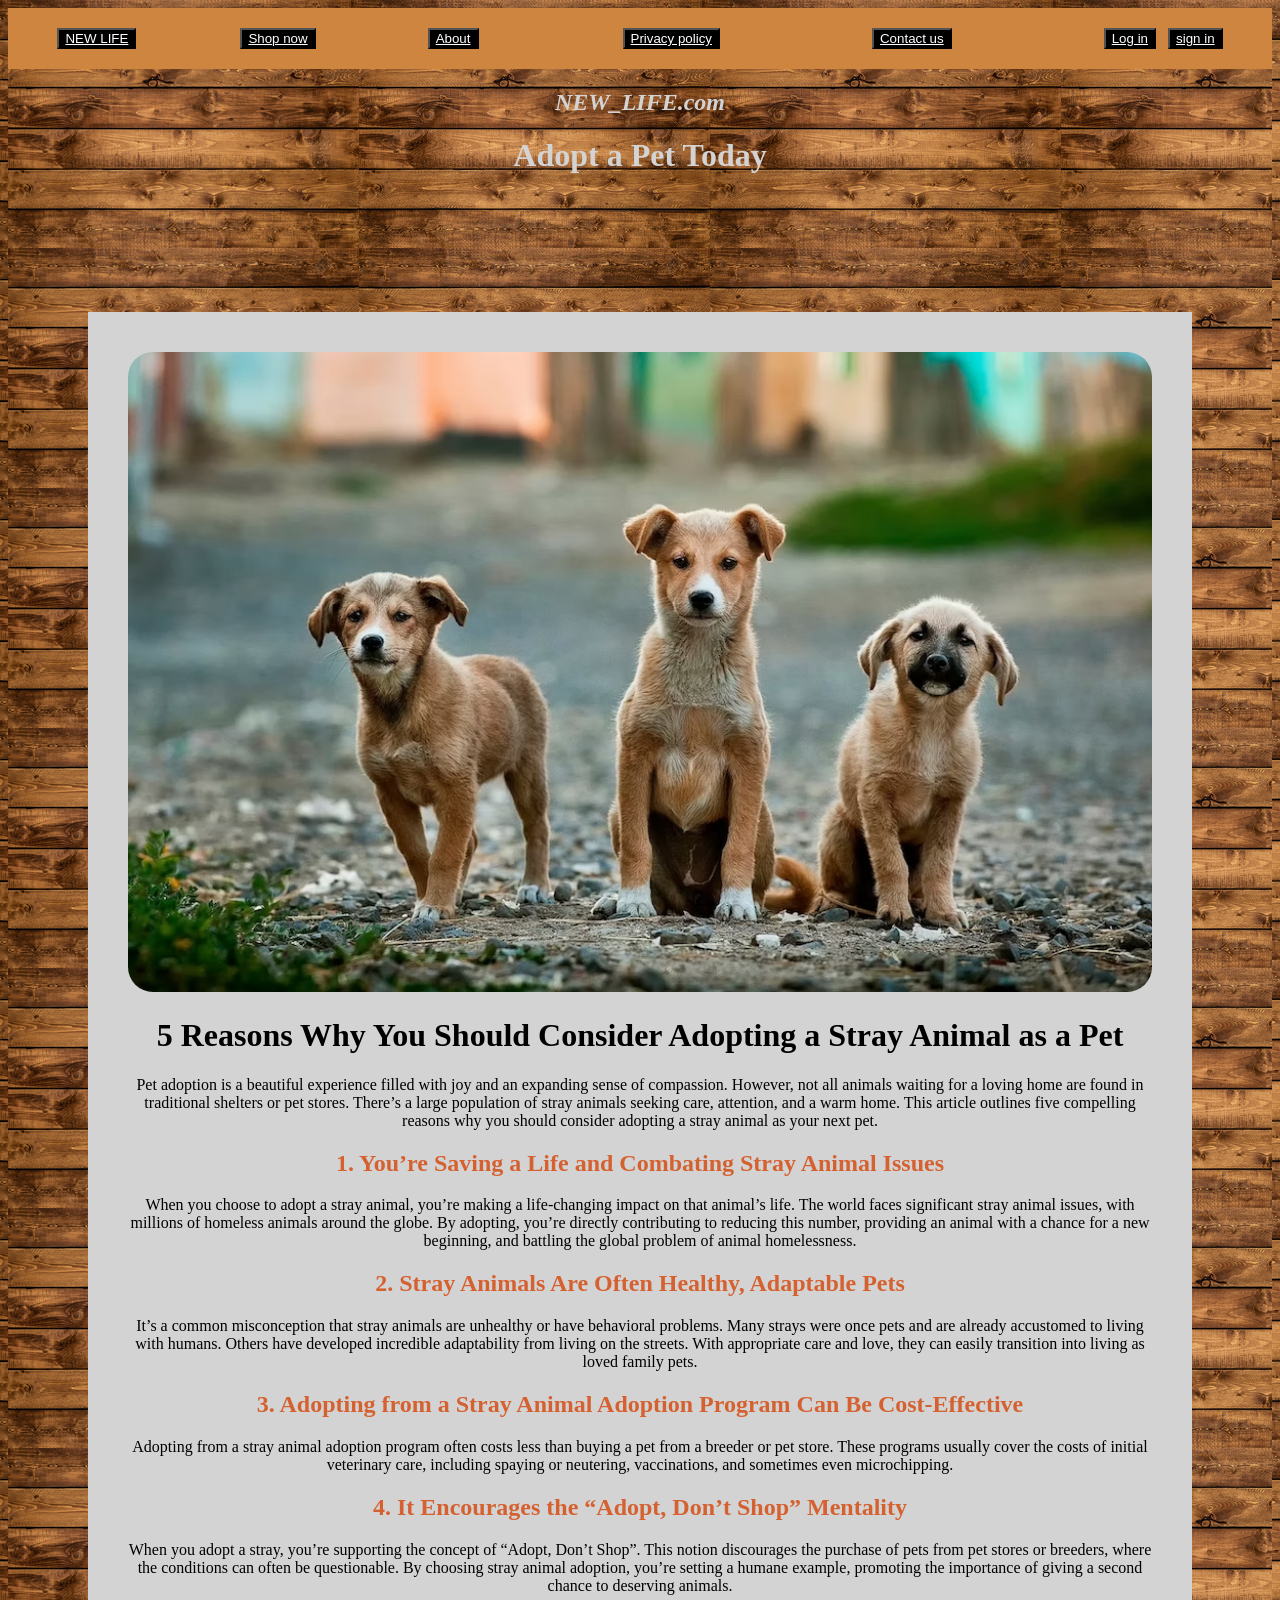
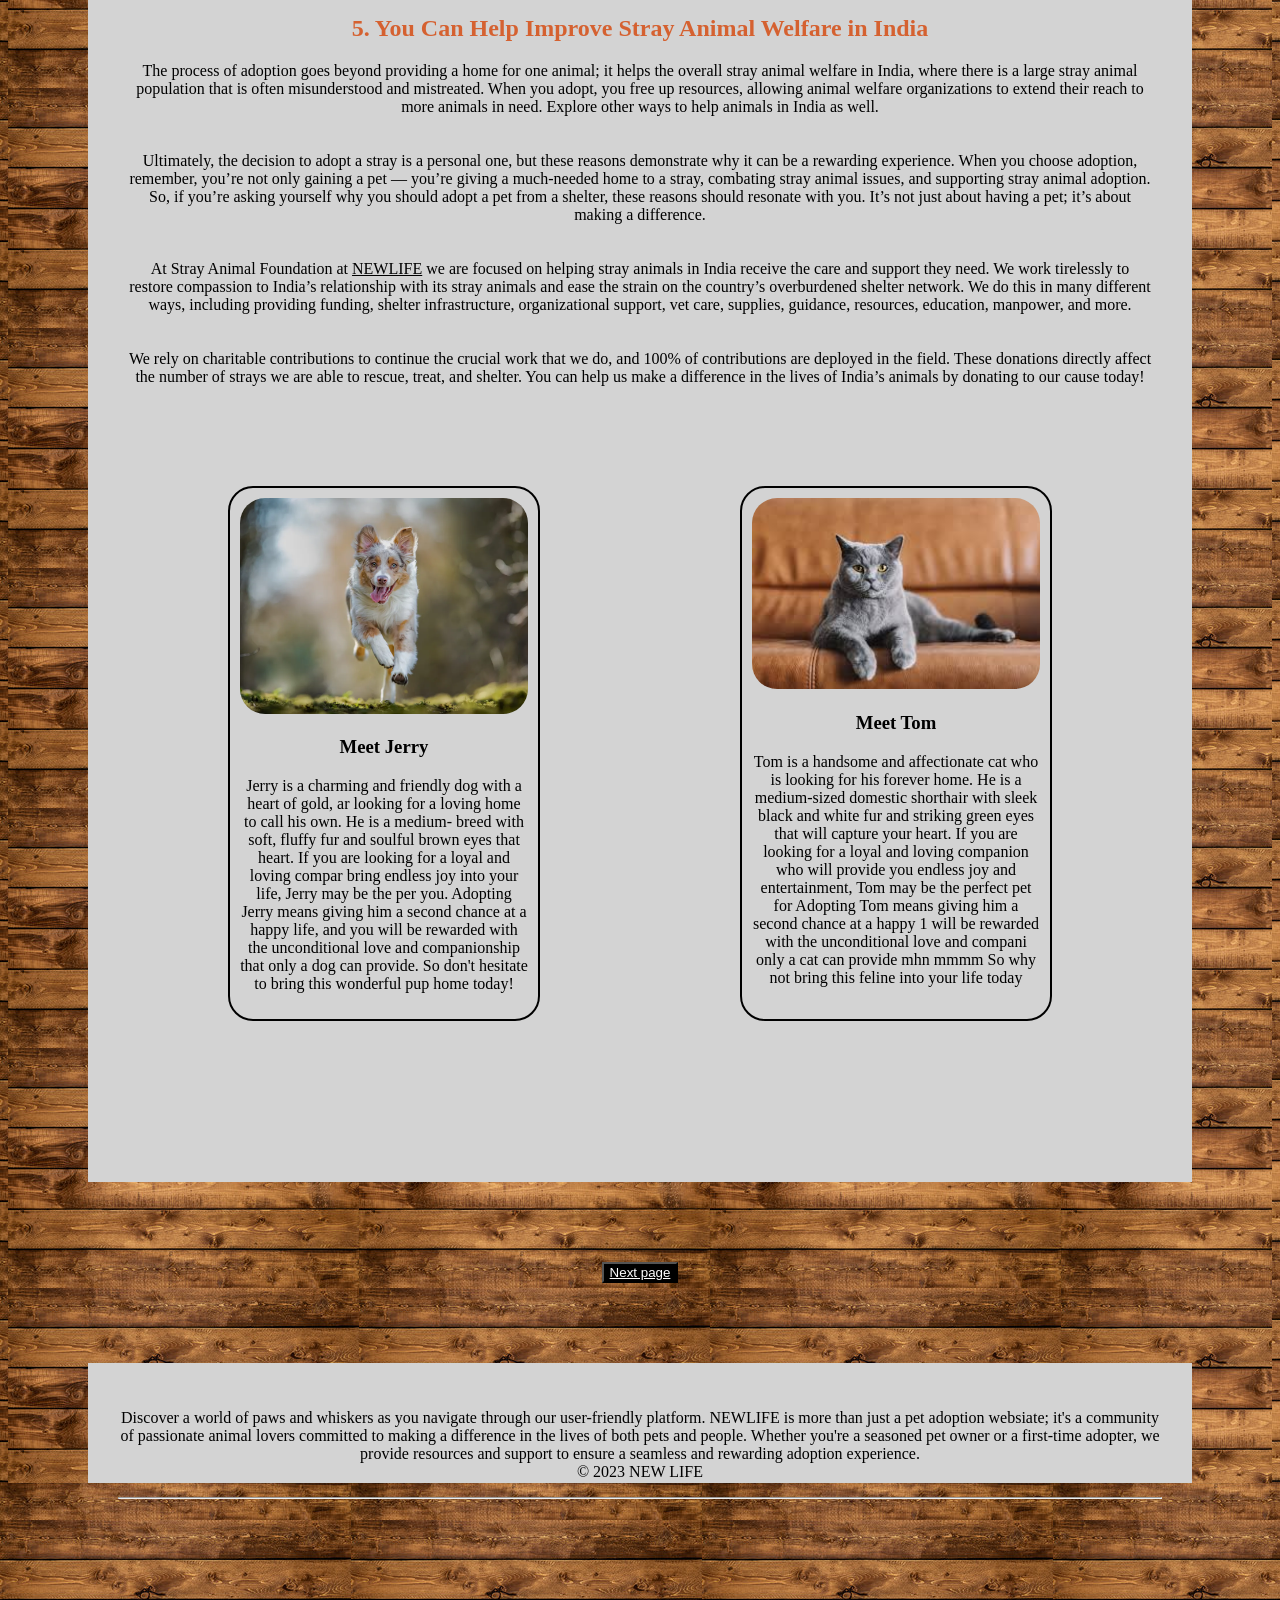
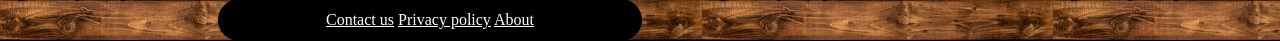
<file: index.html>
<!DOCTYPE html>

<html lang="en">

<head>

<meta charset="UTF-8" />

<meta http-equiv="X-UA-Compatible" content="IE=edge" />

<meta name="viewport" content="width=device-width, initial-scale=1.0" />

<title>NEW LIFE</title>

<link rel="stylesheet" href="style1.css" />
</head>
<body>
  <header>
    <nav>
      <button onclick="myFunction()"><a href="index.html">NEW LIFE</a></button>&nbsp;&nbsp;&nbsp;&nbsp;&nbsp;&nbsp;&nbsp;&nbsp;&nbsp;&nbsp;&nbsp;&nbsp;&nbsp;&nbsp;&nbsp;&nbsp;&nbsp;&nbsp;&nbsp;&nbsp;&nbsp;&nbsp;&nbsp;&nbsp;&nbsp;
      <button type="button"><a href="pintu_326/index.html">Shop now</a></button>
      <script>
      function myFunction() {
        alert("NEW LIFE WELCOMES YOU");
      }
      </script> &nbsp;&nbsp;&nbsp;&nbsp;&nbsp;&nbsp;&nbsp;&nbsp;&nbsp;&nbsp;&nbsp;&nbsp;&nbsp;&nbsp;&nbsp;&nbsp;&nbsp;&nbsp;&nbsp;&nbsp;&nbsp;&nbsp;&nbsp;&nbsp;&nbsp;&nbsp;&nbsp;<button type="button"><a href="about.html">About</a></button>&nbsp;&nbsp;&nbsp;&nbsp;&nbsp;&nbsp;&nbsp;&nbsp;&nbsp;&nbsp;&nbsp;&nbsp;&nbsp;&nbsp;&nbsp;&nbsp;&nbsp;&nbsp;&nbsp;&nbsp;&nbsp;&nbsp;&nbsp;&nbsp;&nbsp;&nbsp;&nbsp;&nbsp;&nbsp;&nbsp;&nbsp;&nbsp;&nbsp;&nbsp;&nbsp;
      <button type="button"><a href="privacy.html">Privacy policy</a></button>&nbsp;&nbsp;&nbsp;&nbsp;&nbsp;&nbsp;&nbsp;&nbsp;&nbsp;&nbsp;&nbsp;&nbsp;&nbsp;&nbsp;&nbsp;&nbsp;&nbsp;&nbsp;&nbsp;&nbsp;&nbsp;&nbsp;&nbsp;&nbsp;&nbsp;&nbsp;&nbsp;&nbsp;&nbsp;&nbsp;&nbsp;&nbsp;&nbsp;&nbsp;&nbsp;&nbsp;&nbsp;
      <button type="button"><a href="contact.html">Contact us</a> </button>&nbsp;&nbsp;&nbsp;&nbsp;&nbsp;&nbsp;&nbsp;&nbsp;&nbsp;&nbsp;&nbsp;&nbsp;&nbsp;&nbsp;&nbsp;&nbsp;&nbsp;&nbsp;&nbsp;&nbsp;&nbsp;&nbsp;&nbsp;&nbsp;&nbsp;&nbsp;&nbsp;&nbsp;&nbsp;&nbsp;&nbsp;&nbsp;&nbsp;&nbsp;&nbsp;&nbsp;&nbsp;
    <button type="button"><a href="loginpage.html">Log in</a> </button>&nbsp;&nbsp;&nbsp;<button type="button"><a href="sign.html">sign in</a></button>
    
    </nav>
    <style>
      header {
          background-color: #CD853F;
          color: #b3b3b3;
          padding: 20px 0;
          text-align: center;
      }
      nav a:hover {
          background-color: #555;
      }
    </style>
  </header>
<h2 style="color :lightgrey;"><i>NEW_LIFE.com</i></h2>

<h1  class="title" style="color :lightgrey;">Adopt a Pet Today</h1>

<br /><br />
<main >
  <img src="photo-1444212477490-ca407925329e.jpg" >
  <h1>5 Reasons Why You Should Consider Adopting a Stray Animal as a Pet</h1>
  Pet adoption is a beautiful experience filled with joy and an expanding sense of compassion. However, not all animals waiting for a loving home are found in traditional shelters or pet stores. There’s a large population of stray animals seeking care, attention, and a warm home. This article outlines five compelling reasons why you should consider adopting a stray animal as your next pet.



  <h2>1. You’re Saving a Life and Combating Stray Animal Issues</h2>
  When you choose to adopt a stray animal, you’re making a life-changing impact on that animal’s life. The world faces significant stray animal issues, with millions of homeless animals around the globe. By adopting, you’re directly contributing to reducing this number, providing an animal with a chance for a new beginning, and battling the global problem of animal homelessness.



  <h2>2. Stray Animals Are Often Healthy, Adaptable Pets</h2>
  It’s a common misconception that stray animals are unhealthy or have behavioral problems. Many strays were once pets and are already accustomed to living with humans. Others have developed incredible adaptability from living on the streets. With appropriate care and love, they can easily transition into living as loved family pets.



  <h2>3. Adopting from a Stray Animal Adoption Program Can Be Cost-Effective</h2>
  Adopting from a stray animal adoption program often costs less than buying a pet from a breeder or pet store. These programs usually cover the costs of initial veterinary care, including spaying or neutering, vaccinations, and sometimes even microchipping.



  <h2>4. It Encourages the “Adopt, Don’t Shop” Mentality</h2>
  When you adopt a stray, you’re supporting the concept of “Adopt, Don’t Shop”. This notion discourages the purchase of pets from pet stores or breeders, where the conditions can often be questionable. By choosing stray animal adoption, you’re setting a humane example, promoting the importance of giving a second chance to deserving animals. 



  <h2>5. You Can Help Improve Stray Animal Welfare in India</h2>
  The process of adoption goes beyond providing a home for one animal; it helps the overall stray animal welfare in India, where there is a large stray animal population that is often misunderstood and mistreated. When you adopt, you free up resources, allowing animal welfare organizations to extend their reach to more animals in need. Explore other ways to help animals in India as well.
<br><br><br>
  Ultimately, the decision to adopt a stray is a personal one, but these reasons demonstrate why it can be a rewarding experience. When you choose adoption, remember, you’re not only gaining a pet — you’re giving a much-needed home to a stray, combating stray animal issues, and supporting stray animal adoption. So, if you’re asking yourself why you should adopt a pet from a shelter, these reasons should resonate with you. It’s not just about having a pet; it’s about making a difference.


  <br><br><br>
  At Stray Animal Foundation at <u>NEWLIFE</u> we are focused on helping stray animals in India receive the care and support they need. We work tirelessly to restore compassion to India’s relationship with its stray animals and ease the strain on the country’s overburdened shelter network. We do this in many different ways, including providing funding, shelter infrastructure, organizational support, vet care, supplies, guidance, resources, education, manpower, and more.
  <br><br><br>
  We rely on charitable contributions to continue the crucial work that we do, and 100% of contributions are deployed in the field. These donations directly affect the number of strays we are able to rescue, treat, and shelter. You can help us make a difference in the lives of India’s animals by donating to our cause today!
<div id="pets">

<div class="card">

<img src="homepage2.jpg" alt="jerry" />

<h3>Meet Jerry</h3>

<p>

Jerry is a charming and friendly dog with a heart of gold, ar looking for a loving home to call his own. He is a medium- breed with soft, fluffy fur and soulful brown eyes that heart. If you are looking for a loyal and loving compar bring endless joy into your life, Jerry may be the per you. Adopting Jerry means giving him a second chance at a happy life, and you will be rewarded with the unconditional love and companionship that only a dog can provide. So don't hesitate to bring this wonderful pup home today!

  </p>

  </div>

  <div class="card">

  <img src="homepage3.jpg" alt="tom" />

  <h3>Meet Tom</h3>
    <p>
  Tom is a handsome and affectionate cat who is looking for his forever home. He is a medium-sized domestic shorthair with sleek black and white fur and striking green eyes that will capture your heart. If you are looking for a loyal and loving companion who will provide you endless joy and entertainment, Tom may be the perfect pet for Adopting Tom means giving him a second chance at a happy 1 will be rewarded with the unconditional love and compani only a cat can provide mhn mmmm So why not bring this feline into your life today
    </p>
  </div>
 </div>
 <h4></h4></main></body>
</body> 
   <button type="button"  ><a href="page2.html">Next page</a> </button>
  <footer style="background-color :lightgrey;"><p>
    Discover a world of paws and whiskers as you navigate through our user-friendly platform. NEWLIFE is more than just a pet adoption websiate; it's a community of passionate animal lovers committed to making a difference in the lives of both pets and people. Whether you're a seasoned pet owner or a first-time adopter, we provide resources and support to ensure a seamless and rewarding adoption experience. 
   <br>  © 2023 NEW LIFE <hr> <section class='card' style="background-color :black;">
       <a href="contact.html">Contact us</a> 
       <a href="privacy.html">Privacy policy</a> 
       <a href="about.html">About</a>
    </section>
  </p>
  </footer>
</html>
</file>
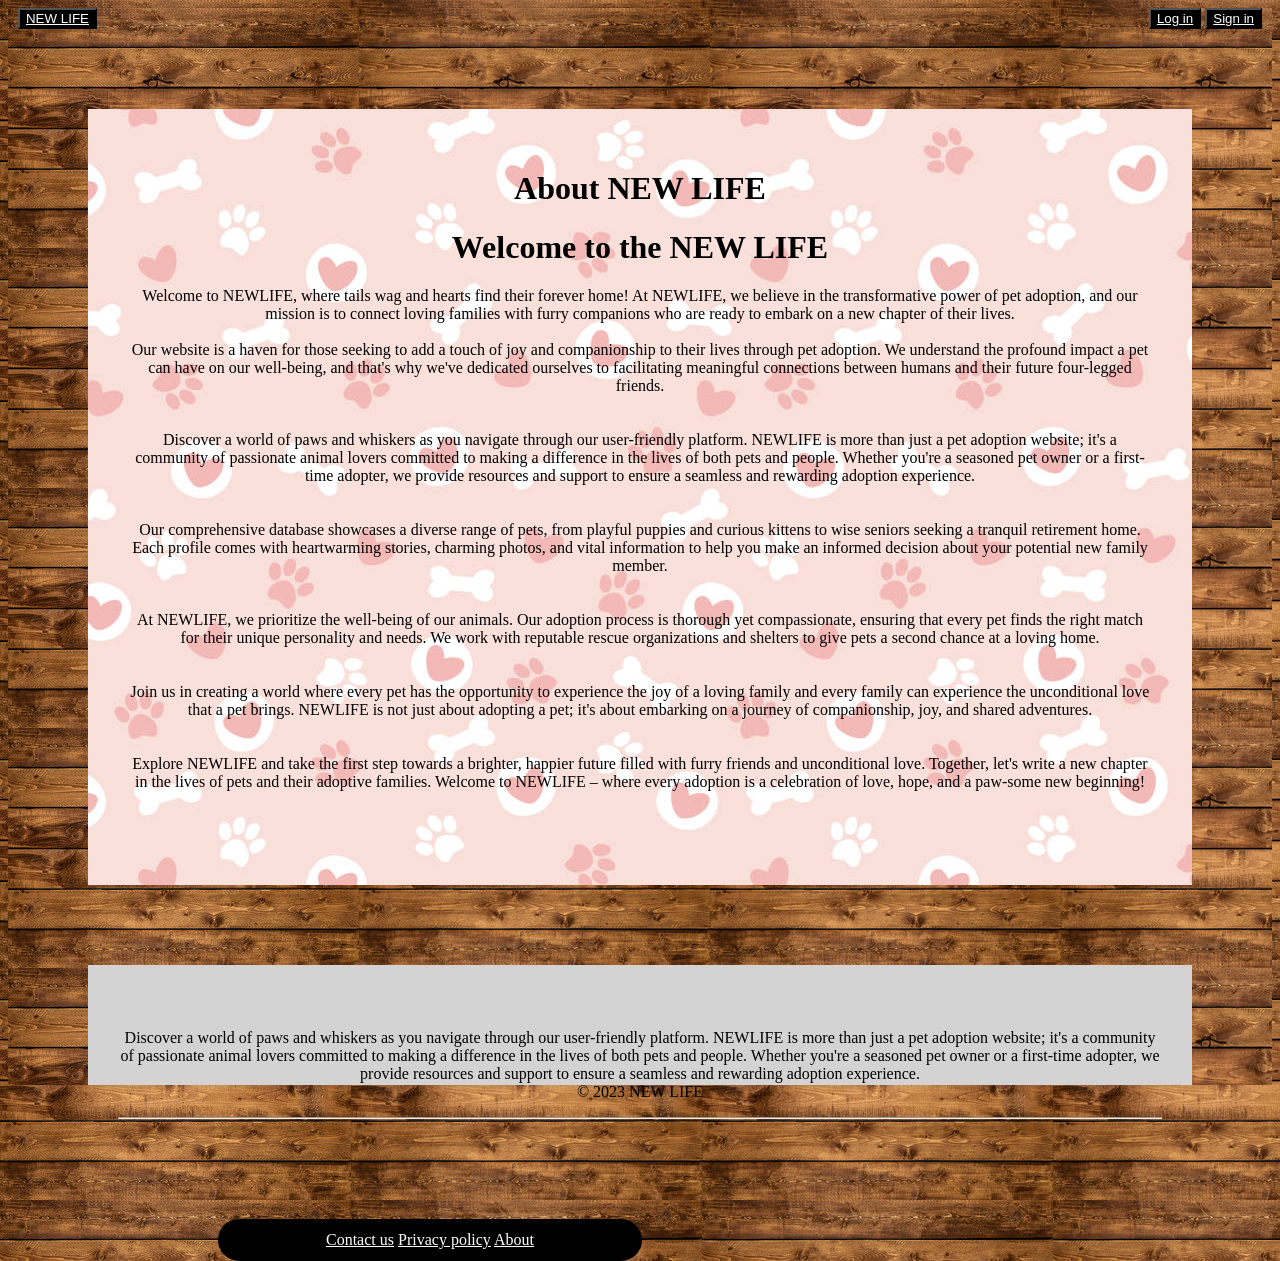
<file: about.html>
<!DOCTYPE html>
<html>
<head>
  <meta charset="utf-8">
  <meta name="viewport" content="width=device-width">
  <title>About</title>
  <link href="style4.css" n rel="stylesheet" type="text/css" />
</head>

<body>
    <header> <button onclick="myFunction()"><a href="index.html">NEW LIFE</a></button>
      <script>
      function myFunction() {
        alert("NEW LIFE WELCOMES YOU");
      }
      </script> 
      &nbsp;&nbsp;&nbsp;&nbsp;&nbsp;&nbsp; &nbsp;&nbsp;&nbsp;&nbsp;&nbsp;&nbsp; &nbsp;&nbsp;&nbsp;&nbsp;&nbsp;&nbsp;
      &nbsp;&nbsp;&nbsp;&nbsp;&nbsp;&nbsp; &nbsp;&nbsp;&nbsp;&nbsp;&nbsp;&nbsp; &nbsp;&nbsp;&nbsp;&nbsp;&nbsp;&nbsp;&nbsp;&nbsp;&nbsp;&nbsp;&nbsp;&nbsp; &nbsp;&nbsp;&nbsp;&nbsp;&nbsp;&nbsp; &nbsp;&nbsp;&nbsp;&nbsp;&nbsp;&nbsp;&nbsp;&nbsp;&nbsp;&nbsp;&nbsp;&nbsp; &nbsp;&nbsp;&nbsp;&nbsp;&nbsp;&nbsp; &nbsp;&nbsp;&nbsp;&nbsp;&nbsp;&nbsp;&nbsp;&nbsp;&nbsp;&nbsp;&nbsp;&nbsp; &nbsp;&nbsp;&nbsp;&nbsp;&nbsp;&nbsp; &nbsp;&nbsp;&nbsp;&nbsp;&nbsp;&nbsp;&nbsp;&nbsp;&nbsp;&nbsp;&nbsp;&nbsp; &nbsp;&nbsp;&nbsp;&nbsp;&nbsp;&nbsp; &nbsp;&nbsp;&nbsp;&nbsp;&nbsp;&nbsp;&nbsp;&nbsp;&nbsp;&nbsp;&nbsp;&nbsp; &nbsp;&nbsp;&nbsp;&nbsp;&nbsp;&nbsp; &nbsp;&nbsp;&nbsp;&nbsp;&nbsp;&nbsp; &nbsp;&nbsp;&nbsp;&nbsp;&nbsp;&nbsp; &nbsp;&nbsp;&nbsp;&nbsp;&nbsp;&nbsp;&nbsp;&nbsp;&nbsp;&nbsp;&nbsp;&nbsp; &nbsp;&nbsp;&nbsp;&nbsp;&nbsp;&nbsp; &nbsp;&nbsp;&nbsp;&nbsp;&nbsp;&nbsp;&nbsp;&nbsp;&nbsp;&nbsp;&nbsp;&nbsp; &nbsp;&nbsp;&nbsp;&nbsp;&nbsp;&nbsp; &nbsp;&nbsp;&nbsp;&nbsp;&nbsp;&nbsp;&nbsp;&nbsp;&nbsp;&nbsp;&nbsp;&nbsp; &nbsp;&nbsp;&nbsp;&nbsp;&nbsp;&nbsp; &nbsp;&nbsp;&nbsp;&nbsp;&nbsp;&nbsp;&nbsp;&nbsp;&nbsp;&nbsp;&nbsp;&nbsp; &nbsp;&nbsp;&nbsp;&nbsp;&nbsp;&nbsp; &nbsp;&nbsp;&nbsp;&nbsp;&nbsp;&nbsp;&nbsp;&nbsp;&nbsp;&nbsp;&nbsp;&nbsp;&nbsp;&nbsp;&nbsp;&nbsp;&nbsp;&nbsp;&nbsp;&nbsp;&nbsp;&nbsp;&nbsp;&nbsp;&nbsp;&nbsp;&nbsp;&nbsp;&nbsp;&nbsp;&nbsp;&nbsp;
      <button type="button"><a href="login.html">Log in</a> </button>
       <button type="button"><a href="sign.html">Sign in</a> </button>
    </header>
  <main>
    <h1 class="title">About NEW LIFE</h1>
    <div><h1>Welcome to the NEW LIFE
</h1>
      Welcome to NEWLIFE, where tails wag and hearts find their forever home! At NEWLIFE, we believe in the transformative power of pet adoption, and our mission is to connect loving families with furry companions who are ready to embark on a new chapter of their lives.<br><br>

      Our website is a haven for those seeking to add a touch of joy and companionship to their lives through pet adoption. We understand the profound impact a pet can have on our well-being, and that's why we've dedicated ourselves to facilitating meaningful connections between humans and their future four-legged friends.<br><br><br>

      Discover a world of paws and whiskers as you navigate through our user-friendly platform. NEWLIFE is more than just a pet adoption website; it's a community of passionate animal lovers committed to making a difference in the lives of both pets and people. Whether you're a seasoned pet owner or a first-time adopter, we provide resources and support to ensure a seamless and rewarding adoption experience.<br><br><br>

      Our comprehensive database showcases a diverse range of pets, from playful puppies and curious kittens to wise seniors seeking a tranquil retirement home. Each profile comes with heartwarming stories, charming photos, and vital information to help you make an informed decision about your potential new family member.<br><br><br>

      At NEWLIFE, we prioritize the well-being of our animals. Our adoption process is thorough yet compassionate, ensuring that every pet finds the right match for their unique personality and needs. We work with reputable rescue organizations and shelters to give pets a second chance at a loving home.<br><br><br>

      Join us in creating a world where every pet has the opportunity to experience the joy of a loving family and every family can experience the unconditional love that a pet brings. NEWLIFE is not just about adopting a pet; it's about embarking on a journey of companionship, joy, and shared adventures.<br><br><br>

      Explore NEWLIFE and take the first step towards a brighter, happier future filled with furry friends and unconditional love. Together, let's write a new chapter in the lives of pets and their adoptive families. Welcome to NEWLIFE – where every adoption is a celebration of love, hope, and a paw-some new beginning!<br><br><br><br>
 </main>
  <footer style="background-color: lightgrey;"><p><br>
    Discover a world of paws and whiskers as you navigate through our user-friendly platform. NEWLIFE is more than just a pet adoption website; it's a community of passionate animal lovers committed to making a difference in the lives of both pets and people. Whether you're a seasoned pet owner or a first-time adopter, we provide resources and support to ensure a seamless and rewarding adoption experience.<br> © 2023 NEW LIFE
    <hr>
     <section class='card' style="background-color: black;">
      <a href="contact.html">Contact us</a> 
      <a href="privacy.html">Privacy policy</a> 
      <a href="about.html">About</a>
     </section>
      </p>
    </footer>
    </body>
    </html>
</file>
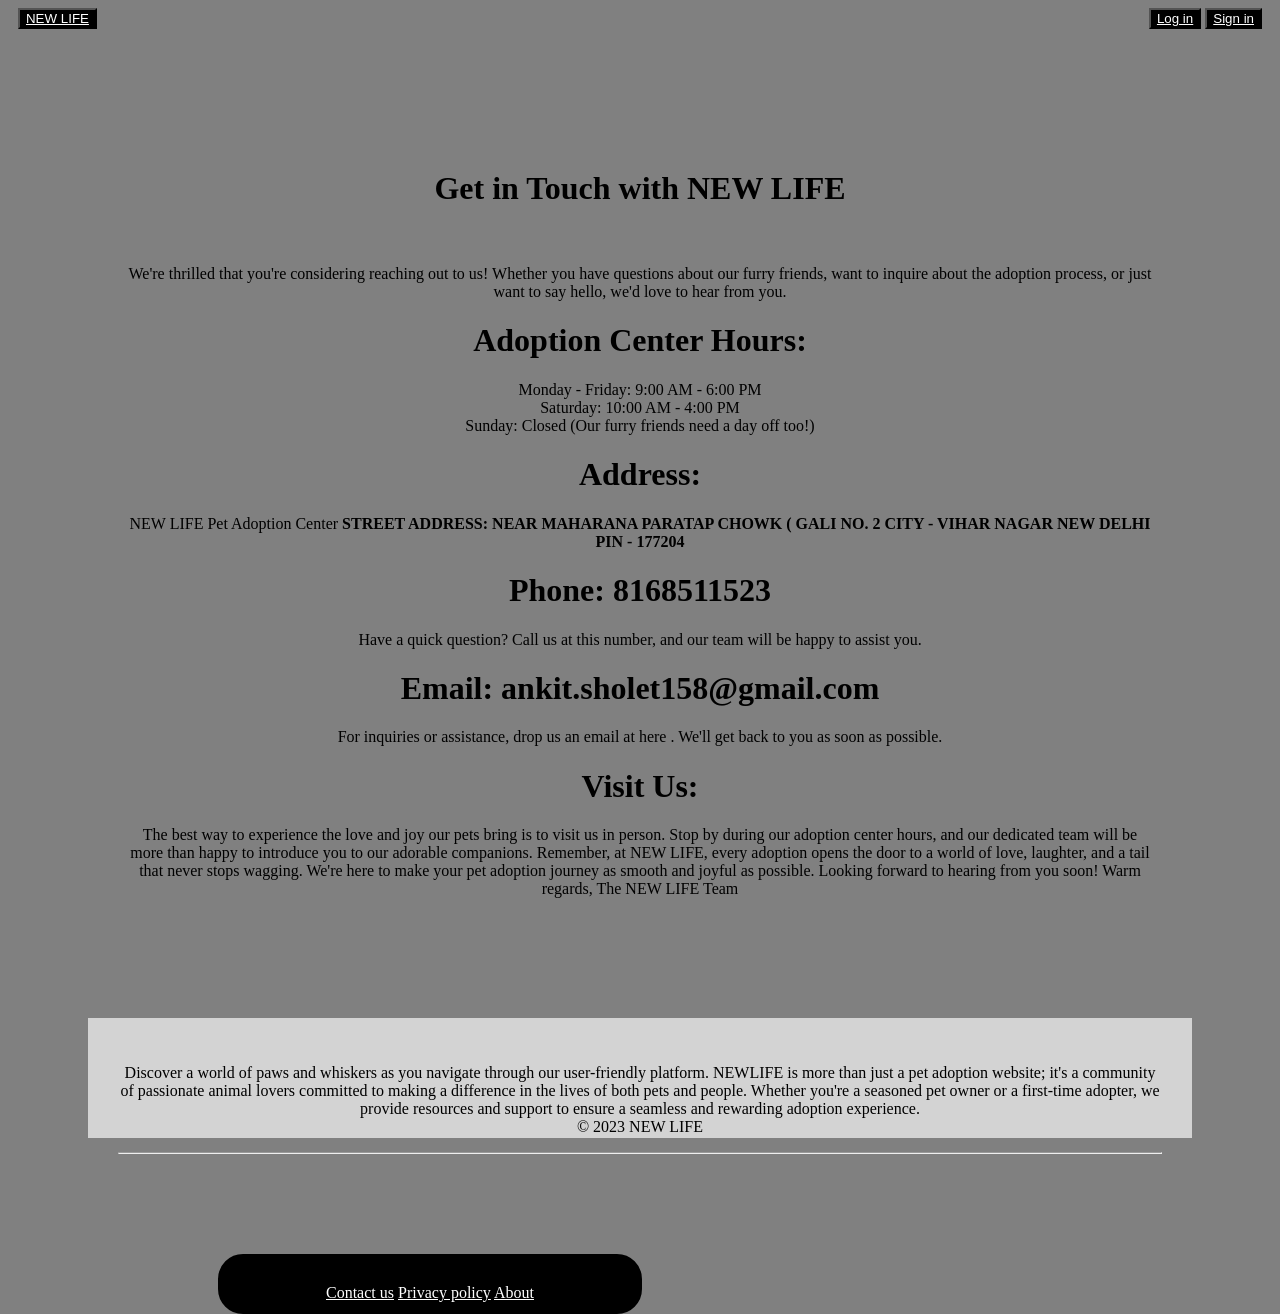
<file: contact.html>
<!DOCTYPE html>
<html>
<head>
  <meta charset="utf-8">
  <meta name="viewport" content="width=device-width">
  <title>Contact us</title>
  <link href="stylecontact.css" n rel="stylesheet" type="text/css" />
</head>

<body>
  <header> <button onclick="myFunction()"><a href="index.html">NEW LIFE</a></button>
    <script>
    function myFunction() {
      alert("NEW LIFE WELCOMES YOU");
    }
    </script> 
    &nbsp;&nbsp;&nbsp;&nbsp;&nbsp;&nbsp; &nbsp;&nbsp;&nbsp;&nbsp;&nbsp;&nbsp; &nbsp;&nbsp;&nbsp;&nbsp;&nbsp;&nbsp;
    &nbsp;&nbsp;&nbsp;&nbsp;&nbsp;&nbsp; &nbsp;&nbsp;&nbsp;&nbsp;&nbsp;&nbsp; &nbsp;&nbsp;&nbsp;&nbsp;&nbsp;&nbsp;&nbsp;&nbsp;&nbsp;&nbsp;&nbsp;&nbsp; &nbsp;&nbsp;&nbsp;&nbsp;&nbsp;&nbsp; &nbsp;&nbsp;&nbsp;&nbsp;&nbsp;&nbsp;&nbsp;&nbsp;&nbsp;&nbsp;&nbsp;&nbsp; &nbsp;&nbsp;&nbsp;&nbsp;&nbsp;&nbsp; &nbsp;&nbsp;&nbsp;&nbsp;&nbsp;&nbsp;&nbsp;&nbsp;&nbsp;&nbsp;&nbsp;&nbsp; &nbsp;&nbsp;&nbsp;&nbsp;&nbsp;&nbsp; &nbsp;&nbsp;&nbsp;&nbsp;&nbsp;&nbsp;&nbsp;&nbsp;&nbsp;&nbsp;&nbsp;&nbsp; &nbsp;&nbsp;&nbsp;&nbsp;&nbsp;&nbsp; &nbsp;&nbsp;&nbsp;&nbsp;&nbsp;&nbsp;&nbsp;&nbsp;&nbsp;&nbsp;&nbsp;&nbsp; &nbsp;&nbsp;&nbsp;&nbsp;&nbsp;&nbsp; &nbsp;&nbsp;&nbsp;&nbsp;&nbsp;&nbsp; &nbsp;&nbsp;&nbsp;&nbsp;&nbsp;&nbsp; &nbsp;&nbsp;&nbsp;&nbsp;&nbsp;&nbsp;&nbsp;&nbsp;&nbsp;&nbsp;&nbsp;&nbsp; &nbsp;&nbsp;&nbsp;&nbsp;&nbsp;&nbsp; &nbsp;&nbsp;&nbsp;&nbsp;&nbsp;&nbsp;&nbsp;&nbsp;&nbsp;&nbsp;&nbsp;&nbsp; &nbsp;&nbsp;&nbsp;&nbsp;&nbsp;&nbsp; &nbsp;&nbsp;&nbsp;&nbsp;&nbsp;&nbsp;&nbsp;&nbsp;&nbsp;&nbsp;&nbsp;&nbsp; &nbsp;&nbsp;&nbsp;&nbsp;&nbsp;&nbsp; &nbsp;&nbsp;&nbsp;&nbsp;&nbsp;&nbsp;&nbsp;&nbsp;&nbsp;&nbsp;&nbsp;&nbsp; &nbsp;&nbsp;&nbsp;&nbsp;&nbsp;&nbsp; &nbsp;&nbsp;&nbsp;&nbsp;&nbsp;&nbsp;&nbsp;&nbsp;&nbsp;&nbsp;&nbsp;&nbsp;&nbsp;&nbsp;&nbsp;&nbsp;&nbsp;&nbsp;&nbsp;&nbsp;&nbsp;&nbsp;&nbsp;&nbsp;&nbsp;&nbsp;&nbsp;&nbsp;&nbsp;&nbsp;&nbsp;&nbsp;
    <button type="button"><a href="login.html">Log in</a> </button>
     <button type="button"><a href="sign.html">Sign in</a> </button>
  </header>
  <main>
    
    <h1 class="title"  style="background-color:transparen;">Get in Touch with NEW LIFE</h1>
    <br>
    <br>
    We're thrilled that you're considering reaching out to us! Whether you have questions about our furry friends, want to inquire about the adoption process, or just want to say hello, we'd love to hear from you.
    <div><p><h1>Adoption Center Hours:
</h1>
      Monday - Friday: 9:00 AM - 6:00 PM<br>
      Saturday: 10:00 AM - 4:00 PM<br>
      Sunday: Closed (Our furry friends need a day off too!)
     <h1>       Address:
</h1>
      NEW LIFE Pet Adoption Center
      <b>STREET ADDRESS: NEAR MAHARANA PARATAP CHOWK ( GALI NO. 2</b>
      <b>CITY - VIHAR NAGAR</b>
      <b>NEW DELHI</b>
      <b>PIN - 177204</b>
      <h1>Phone: 8168511523</h1>
      Have a quick question? Call us at this number, and our team will be happy to assist you.

      <h1>Email: ankit.sholet158@gmail.com</h1>
      For inquiries or assistance, drop us an email at here . We'll get back to you as soon as possible.


      <h1>Visit Us: </h1>
      The best way to experience the love and joy our pets bring is to visit us in person. Stop by during our adoption center hours, and our dedicated team will be more than happy to introduce you to our adorable companions.

      Remember, at NEW LIFE, every adoption opens the door to a world of love, laughter, and a tail that never stops wagging. We're here to make your pet adoption journey as smooth and joyful as possible.

      Looking forward to hearing from you soon!

      Warm regards,
      The NEW LIFE Team
    </main>
  <footer style="background-color:lightgrey;"><p>
    Discover a world of paws and whiskers as you navigate through our user-friendly platform. NEWLIFE is more than just a pet adoption website; it's a community of passionate animal lovers committed to making a difference in the lives of both pets and people. Whether you're a seasoned pet owner or a first-time adopter, we provide resources and support to ensure a seamless and rewarding adoption experience.<br>© 2023 NEW LIFE
   <br>   <hr> <section class='card' style="background-color:black;"><br>
    <a href="contact.html">Contact us</a> 
    <a href="privacy.html">Privacy policy</a> 
    <a href="about.html">About</a>
    </section>
  </p>
  </footer>
    </body>
</html>
</file>
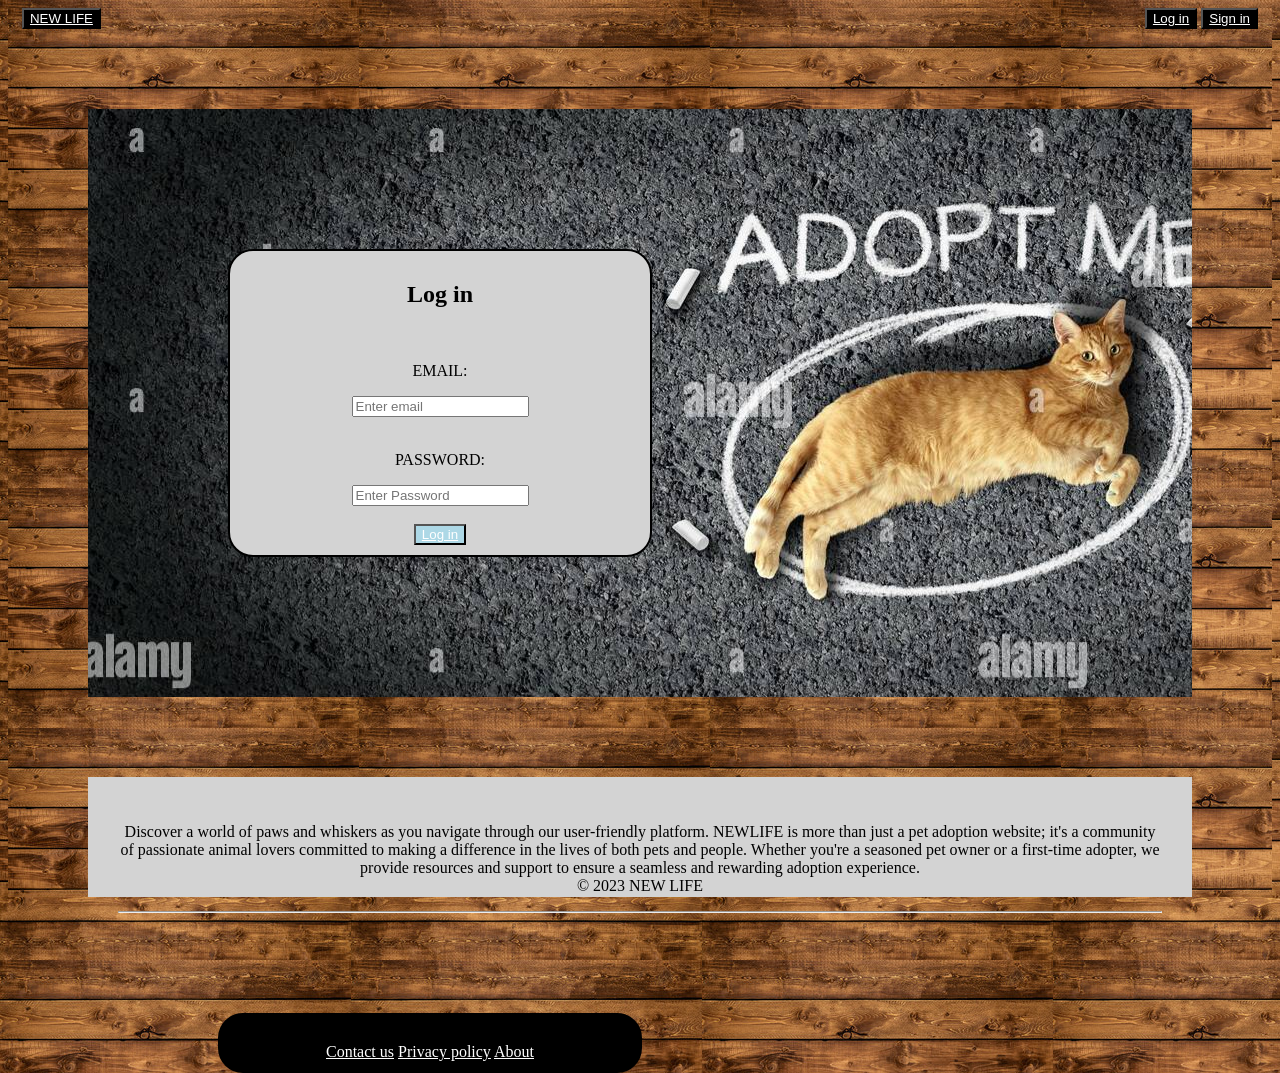
<file: loginpage.html>
<!DOCTYPE html>
<html>
<head>
  <meta charset="utf-8">
  <meta name="viewport" content="width=device-width">
  <title>LOGIN</title>
  <link href="style2.css" rel="stylesheet" type="text/css" />
</head>
<body>
  <header>
    <button onclick="myFunction()"><a href="index.html">NEW LIFE</a></button>
    <script>
    function myFunction() {
      alert("NEW LIFE WELCOMES YOU");
    }
    </script> &nbsp;&nbsp;&nbsp;&nbsp;&nbsp;&nbsp; &nbsp;&nbsp;&nbsp;&nbsp;&nbsp;&nbsp;  &nbsp;&nbsp;&nbsp;&nbsp;&nbsp;&nbsp; &nbsp;&nbsp;&nbsp;&nbsp;&nbsp;&nbsp;&nbsp;&nbsp;&nbsp;&nbsp;&nbsp;&nbsp; &nbsp;&nbsp;&nbsp;&nbsp;&nbsp;&nbsp; &nbsp;&nbsp;&nbsp;&nbsp;&nbsp;&nbsp; &nbsp;&nbsp;&nbsp;&nbsp;&nbsp;&nbsp; &nbsp;&nbsp;&nbsp;&nbsp;&nbsp;&nbsp; &nbsp;&nbsp;&nbsp;&nbsp;&nbsp;&nbsp;&nbsp;&nbsp;&nbsp;&nbsp;&nbsp;&nbsp; &nbsp;&nbsp;&nbsp;&nbsp;&nbsp;&nbsp; &nbsp;&nbsp;&nbsp;&nbsp;&nbsp;&nbsp; &nbsp;&nbsp;&nbsp;&nbsp;&nbsp;&nbsp; &nbsp;&nbsp;&nbsp;&nbsp;&nbsp;&nbsp; &nbsp;&nbsp;&nbsp;&nbsp;&nbsp;&nbsp;&nbsp;&nbsp;&nbsp;&nbsp;&nbsp;&nbsp; &nbsp;&nbsp;&nbsp;&nbsp;&nbsp;&nbsp; &nbsp;&nbsp;&nbsp;&nbsp;&nbsp;&nbsp; &nbsp;&nbsp;&nbsp;&nbsp;&nbsp;&nbsp; &nbsp;&nbsp;&nbsp;&nbsp;&nbsp;&nbsp; &nbsp;&nbsp;&nbsp;&nbsp;&nbsp;&nbsp;&nbsp;&nbsp;&nbsp;&nbsp;&nbsp;&nbsp; &nbsp;&nbsp;&nbsp;&nbsp;&nbsp;&nbsp; &nbsp;&nbsp;&nbsp;&nbsp;&nbsp;&nbsp; &nbsp;&nbsp;&nbsp;&nbsp;&nbsp;&nbsp; &nbsp;&nbsp;&nbsp;&nbsp;&nbsp;&nbsp; &nbsp;&nbsp;&nbsp;&nbsp;&nbsp;&nbsp;&nbsp;&nbsp;&nbsp;&nbsp;&nbsp;&nbsp; &nbsp;&nbsp;&nbsp;&nbsp;&nbsp;&nbsp; &nbsp;&nbsp;&nbsp;&nbsp;&nbsp;&nbsp; &nbsp;&nbsp;&nbsp;&nbsp;&nbsp;&nbsp; &nbsp;&nbsp;&nbsp;&nbsp;&nbsp;&nbsp; &nbsp;&nbsp;&nbsp;&nbsp;&nbsp;&nbsp;&nbsp;&nbsp;&nbsp;&nbsp;&nbsp;&nbsp; &nbsp;&nbsp;&nbsp;&nbsp;&nbsp;&nbsp; &nbsp;&nbsp;&nbsp;&nbsp;&nbsp;&nbsp; &nbsp;&nbsp;&nbsp;&nbsp;&nbsp;&nbsp; 
     <button type="button"><a href="loginpage.html">Log in</a></button>
     <button type="button"><a href="sign.html">Sign in</a> </button>
  </header>
  <main>
     <!-- <h1>Log in</h1> -->
    <body>
      <section   class="card" style="background-color:lightgrey;" >
        <h1>Log in</h1>
        <br>
          <p>EMAIL:</p> 
      <input type="email" placeholder="Enter email">
          <br>
          <br>
          <P>PASSWORD:</P> <input type="password" placeholder="Enter Password">
          <br>
          <br>
        <button type="button" style="background-color :lightblue;" ><a href="index.html">Log in </a> </button>
      </section>
    </body>
    </main>
   <footer style="background-color :lightgrey;"><p>
      Discover a world of paws and whiskers as you navigate through our user-friendly platform. NEWLIFE is more than just a pet adoption website; it's a community of passionate animal lovers committed to making a difference in the lives of both pets and people. Whether you're a seasoned pet owner or a first-time adopter, we provide resources and support to ensure a seamless and rewarding adoption experience.
     <br>  © 2023 NEW LIFE <hr> <section class='card' style="background-color:black;"><br> 
      <a href="contact.html">Contact us</a> 
      <a href="privacy.html">Privacy policy</a> 
      <a href="about.html">About</a>
      </section>
    </p>
    </footer>
    </body>
    </html>
</file>
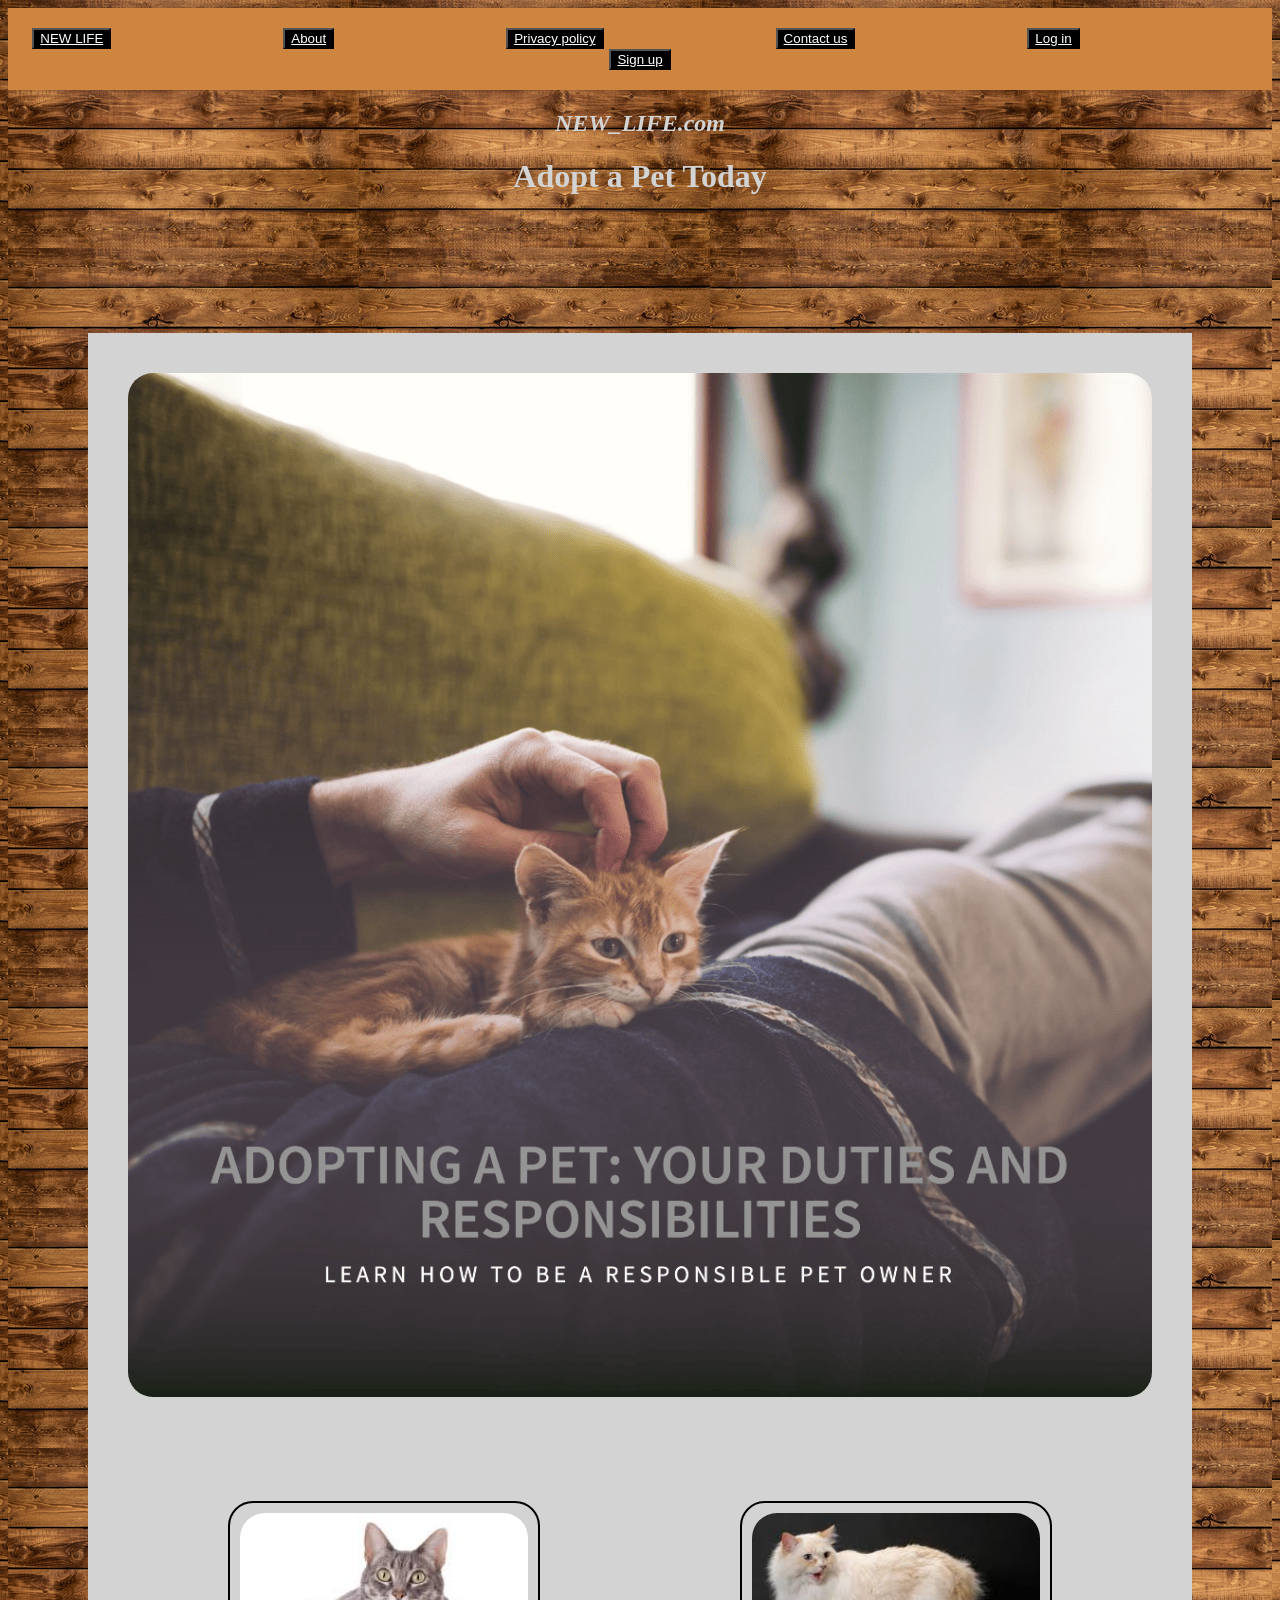
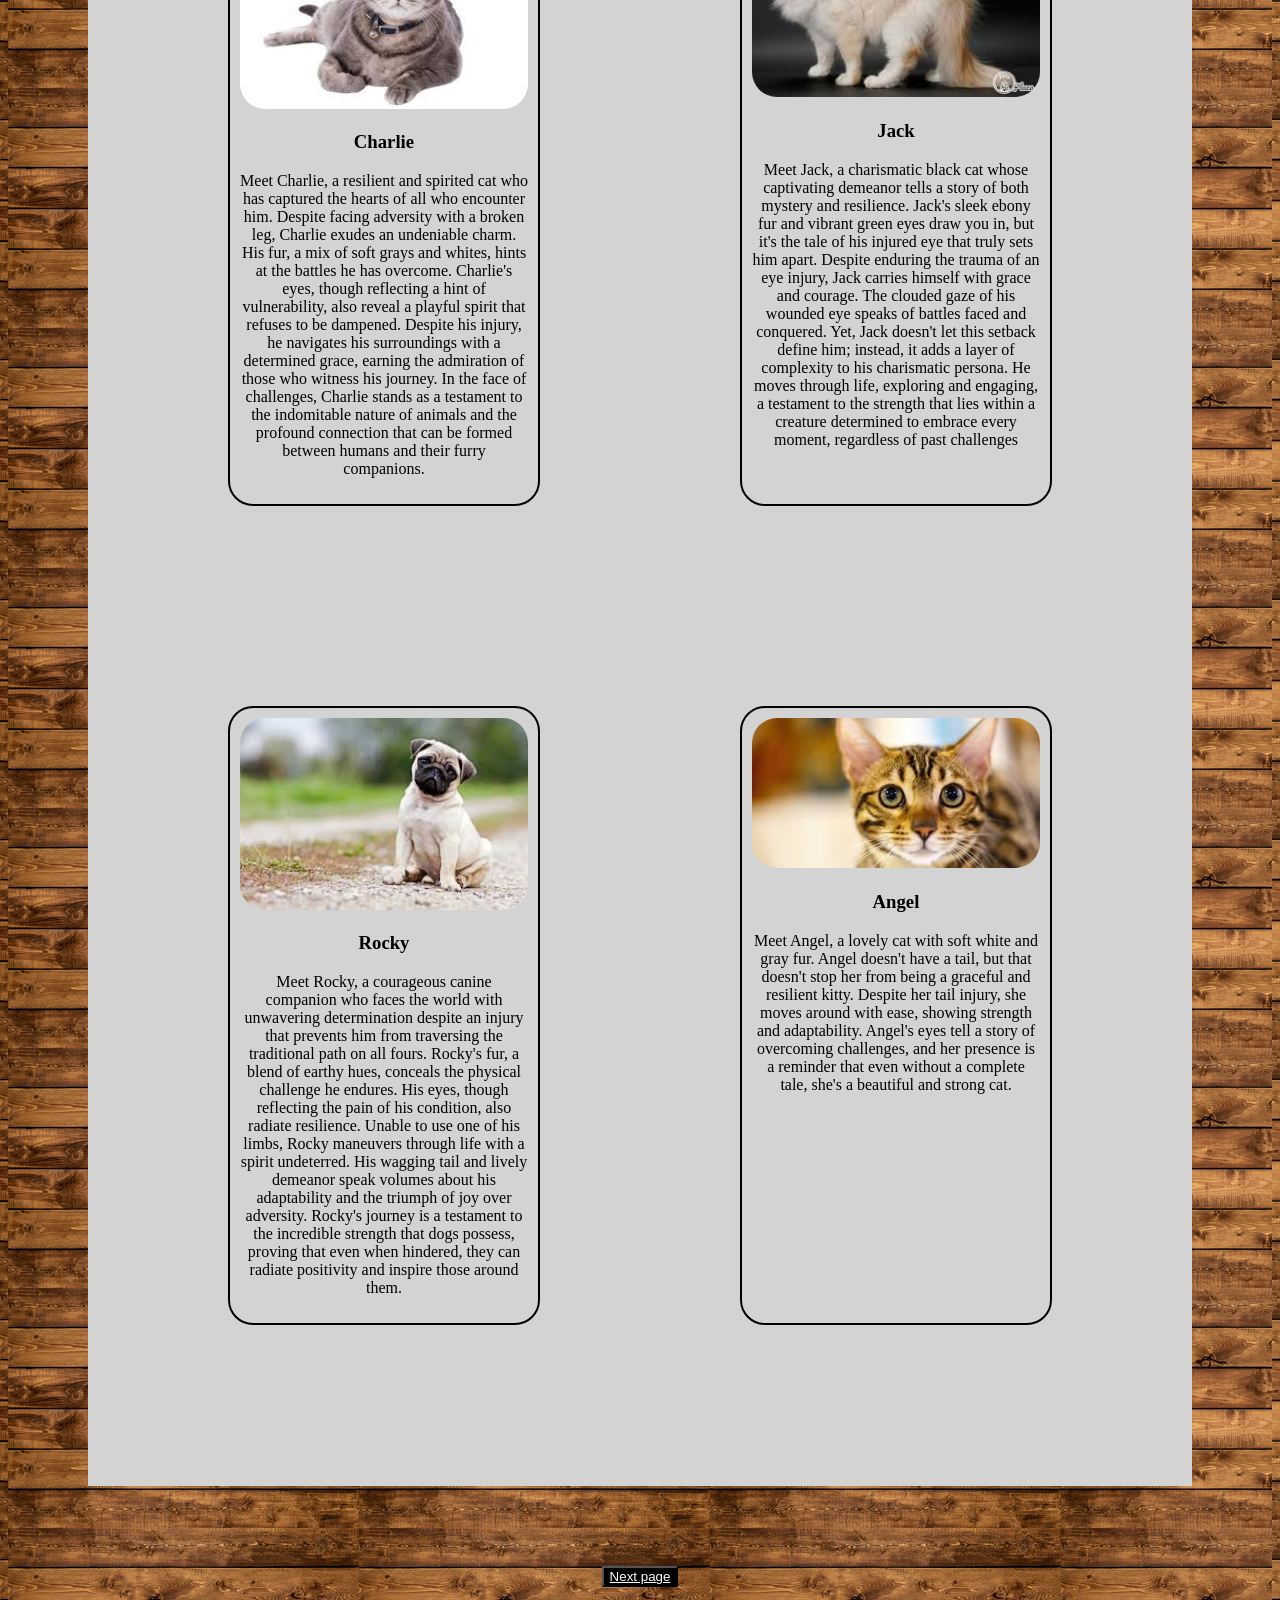
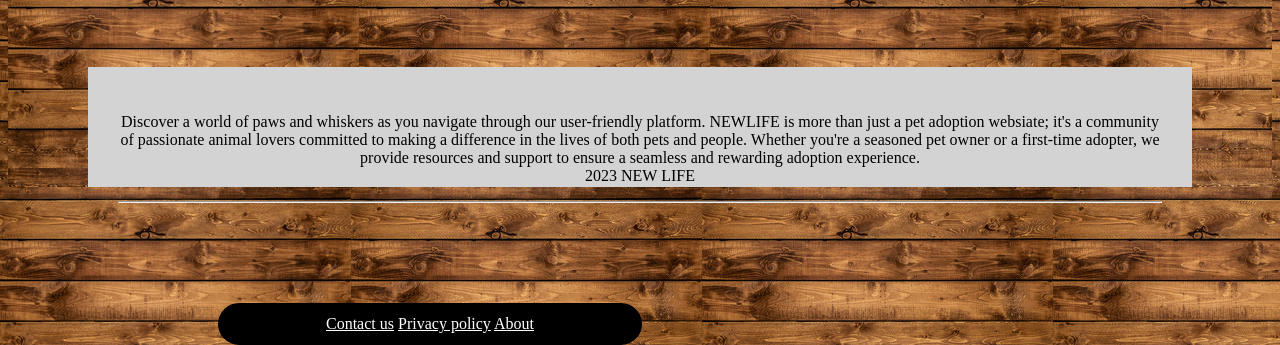
<file: page2.html>
<!DOCTYPE html>

<html lang="en">

<head>

<meta charset="UTF-8" />

<meta http-equiv="X-UA-Compatible" content="IE=edge" />

<meta name="viewport" content="width=device-width, initial-scale=1.0" />

<title>NEW LIFE</title>

<link rel="stylesheet" href="style5.css" />
</head>
<body>
  <header>
    <nav>
      <button onclick="myFunction()"><a href="index.html">NEW LIFE</a></button>
      <script>
      function myFunction() {
        alert("NEW LIFE WELCOMES YOU");
      }
      </script> &nbsp;&nbsp;&nbsp;&nbsp;&nbsp;&nbsp;&nbsp;&nbsp;&nbsp;&nbsp;&nbsp;&nbsp;&nbsp;&nbsp;&nbsp;&nbsp;&nbsp;&nbsp;&nbsp;&nbsp;&nbsp;&nbsp;&nbsp;&nbsp;&nbsp;&nbsp;&nbsp;&nbsp;&nbsp;&nbsp;&nbsp;&nbsp;&nbsp;&nbsp;&nbsp;&nbsp;&nbsp;&nbsp;&nbsp;&nbsp;&nbsp;&nbsp;<button type="button"><a href="https://about.ankitsholet.repl.co/">About</a></button>&nbsp;&nbsp;&nbsp;&nbsp;&nbsp;&nbsp;&nbsp;&nbsp;&nbsp;&nbsp;&nbsp;&nbsp;&nbsp;&nbsp;&nbsp;&nbsp;&nbsp;&nbsp;&nbsp;&nbsp;&nbsp;&nbsp;&nbsp;&nbsp;&nbsp;&nbsp;&nbsp;&nbsp;&nbsp;&nbsp;&nbsp;&nbsp;&nbsp;&nbsp;&nbsp;&nbsp;&nbsp;&nbsp;&nbsp;&nbsp;&nbsp;&nbsp;
      <button type="button"><a href="privacy.html">Privacy policy</a></button>&nbsp;&nbsp;&nbsp;&nbsp;&nbsp;&nbsp;&nbsp;&nbsp;&nbsp;&nbsp;&nbsp;&nbsp;&nbsp;&nbsp;&nbsp;&nbsp;&nbsp;&nbsp;&nbsp;&nbsp;&nbsp;&nbsp;&nbsp;&nbsp;&nbsp;&nbsp;&nbsp;&nbsp;&nbsp;&nbsp;&nbsp;&nbsp;&nbsp;&nbsp;&nbsp;&nbsp;&nbsp;&nbsp;&nbsp;&nbsp;&nbsp;&nbsp;
      <button type="button"><a href="contact.html">Contact us</a> </button>&nbsp;&nbsp;&nbsp;&nbsp;&nbsp;&nbsp;&nbsp;&nbsp;&nbsp;&nbsp;&nbsp;&nbsp;&nbsp;&nbsp;&nbsp;&nbsp;&nbsp;&nbsp;&nbsp;&nbsp;&nbsp;&nbsp;&nbsp;&nbsp;&nbsp;&nbsp;&nbsp;&nbsp;&nbsp;&nbsp;&nbsp;&nbsp;&nbsp;&nbsp;&nbsp;&nbsp;&nbsp;&nbsp;&nbsp;&nbsp;&nbsp;&nbsp;
    <button type="button"><a href="login.html">Log in</a> </button>&nbsp;&nbsp;&nbsp;&nbsp;&nbsp;&nbsp;&nbsp;&nbsp;&nbsp;&nbsp;&nbsp;&nbsp;&nbsp;&nbsp;&nbsp;&nbsp;&nbsp;&nbsp;&nbsp;&nbsp;&nbsp;&nbsp;&nbsp;&nbsp;&nbsp;&nbsp;&nbsp;&nbsp;&nbsp;&nbsp;&nbsp;&nbsp;&nbsp;&nbsp;&nbsp;&nbsp;&nbsp;&nbsp;&nbsp;&nbsp;&nbsp;&nbsp;
     <button type="button"><a href="sign.html">Sign up</a> </button>

    </nav>
    <style>
      header {
          background-color: #CD853F;
          color: #b3b3b3;
          padding: 20px 0;
          text-align: center;
      }
      nav a:hover {
          background-color: #555;
      }
    </style>
  </header>
<h2 style="color :lightgrey;"><i>NEW_LIFE.com</i></h2>

<h1  class="title" style="color :lightgrey;">Adopt a Pet Today</h1>

<br /><br />
<main >
  <img src="page2_1.jpg">
<div id="pets">

<div class="card">

<img src="page2_2.jpg" alt="tom" />

<h3>Charlie</h3>

<p>

  Meet Charlie, a resilient and spirited cat who has captured the hearts of all who encounter him. Despite facing adversity with a broken leg, Charlie exudes an undeniable charm. His fur, a mix of soft grays and whites, hints at the battles he has overcome. Charlie's eyes, though reflecting a hint of vulnerability, also reveal a playful spirit that refuses to be dampened. Despite his injury, he navigates his surroundings with a determined grace, earning the admiration of those who witness his journey. In the face of challenges, Charlie stands as a testament to the indomitable nature of animals and the profound connection that can be formed between humans and their furry companions.
  </p>

  </div>

  <div class="card">

  <img src="page2_3.jpg" alt="tom" />

  <h3>Jack</h3>
    <p>
      Meet Jack, a charismatic black cat whose captivating demeanor tells a story of both mystery and resilience. Jack's sleek ebony fur and vibrant green eyes draw you in, but it's the tale of his injured eye that truly sets him apart. Despite enduring the trauma of an eye injury, Jack carries himself with grace and courage. The clouded gaze of his wounded eye speaks of battles faced and conquered. Yet, Jack doesn't let this setback define him; instead, it adds a layer of complexity to his charismatic persona. He moves through life, exploring and engaging, a testament to the strength that lies within a creature determined to embrace every moment, regardless of past challenges
    </p>
  </div>
</div>
  <div id="pets">

<div class="card">

<img src="page2_4.jpg" alt="tom" />

<h3>Rocky</h3>

<p>

  Meet Rocky, a courageous canine companion who faces the world with unwavering determination despite an injury that prevents him from traversing the traditional path on all fours. Rocky's fur, a blend of earthy hues, conceals the physical challenge he endures. His eyes, though reflecting the pain of his condition, also radiate resilience. Unable to use one of his limbs, Rocky maneuvers through life with a spirit undeterred. His wagging tail and lively demeanor speak volumes about his adaptability and the triumph of joy over adversity. Rocky's journey is a testament to the incredible strength that dogs possess, proving that even when hindered, they can radiate positivity and inspire those around them.

  </p>

  </div>

  <div class="card">

  <img src="page2_5.jpg" alt="tom" />

  <h3>Angel</h3>
    <p>
      Meet Angel, a lovely cat with soft white and gray fur. Angel doesn't have a tail, but that doesn't stop her from being a graceful and resilient kitty. Despite her tail injury, she moves around with ease, showing strength and adaptability. Angel's eyes tell a story of overcoming challenges, and her presence is a reminder that even without a complete tale, she's a beautiful and strong cat.
    </p>
  </div>
</div>
<h4></h4></main></body>
</body> 
  <button type="button" ><a href="page3.html">Next page</a> </button>
  <footer style="background-color :lightgrey;"><p>
    Discover a world of paws and whiskers as you navigate through our user-friendly platform. NEWLIFE is more than just a pet adoption websiate; it's a community of passionate animal lovers committed to making a difference in the lives of both pets and people. Whether you're a seasoned pet owner or a first-time adopter, we provide resources and support to ensure a seamless and rewarding adoption experience.
   <br>  2023 NEW LIFE <hr> <section class='card' style="background-color :black;">
       <a href="contact.html">Contact us</a> 
       <a href="privacy.html">Privacy policy</a> 
       <a href="about.html">About</a>
    </section>
  </p>
  </footer>
</html>
</file>
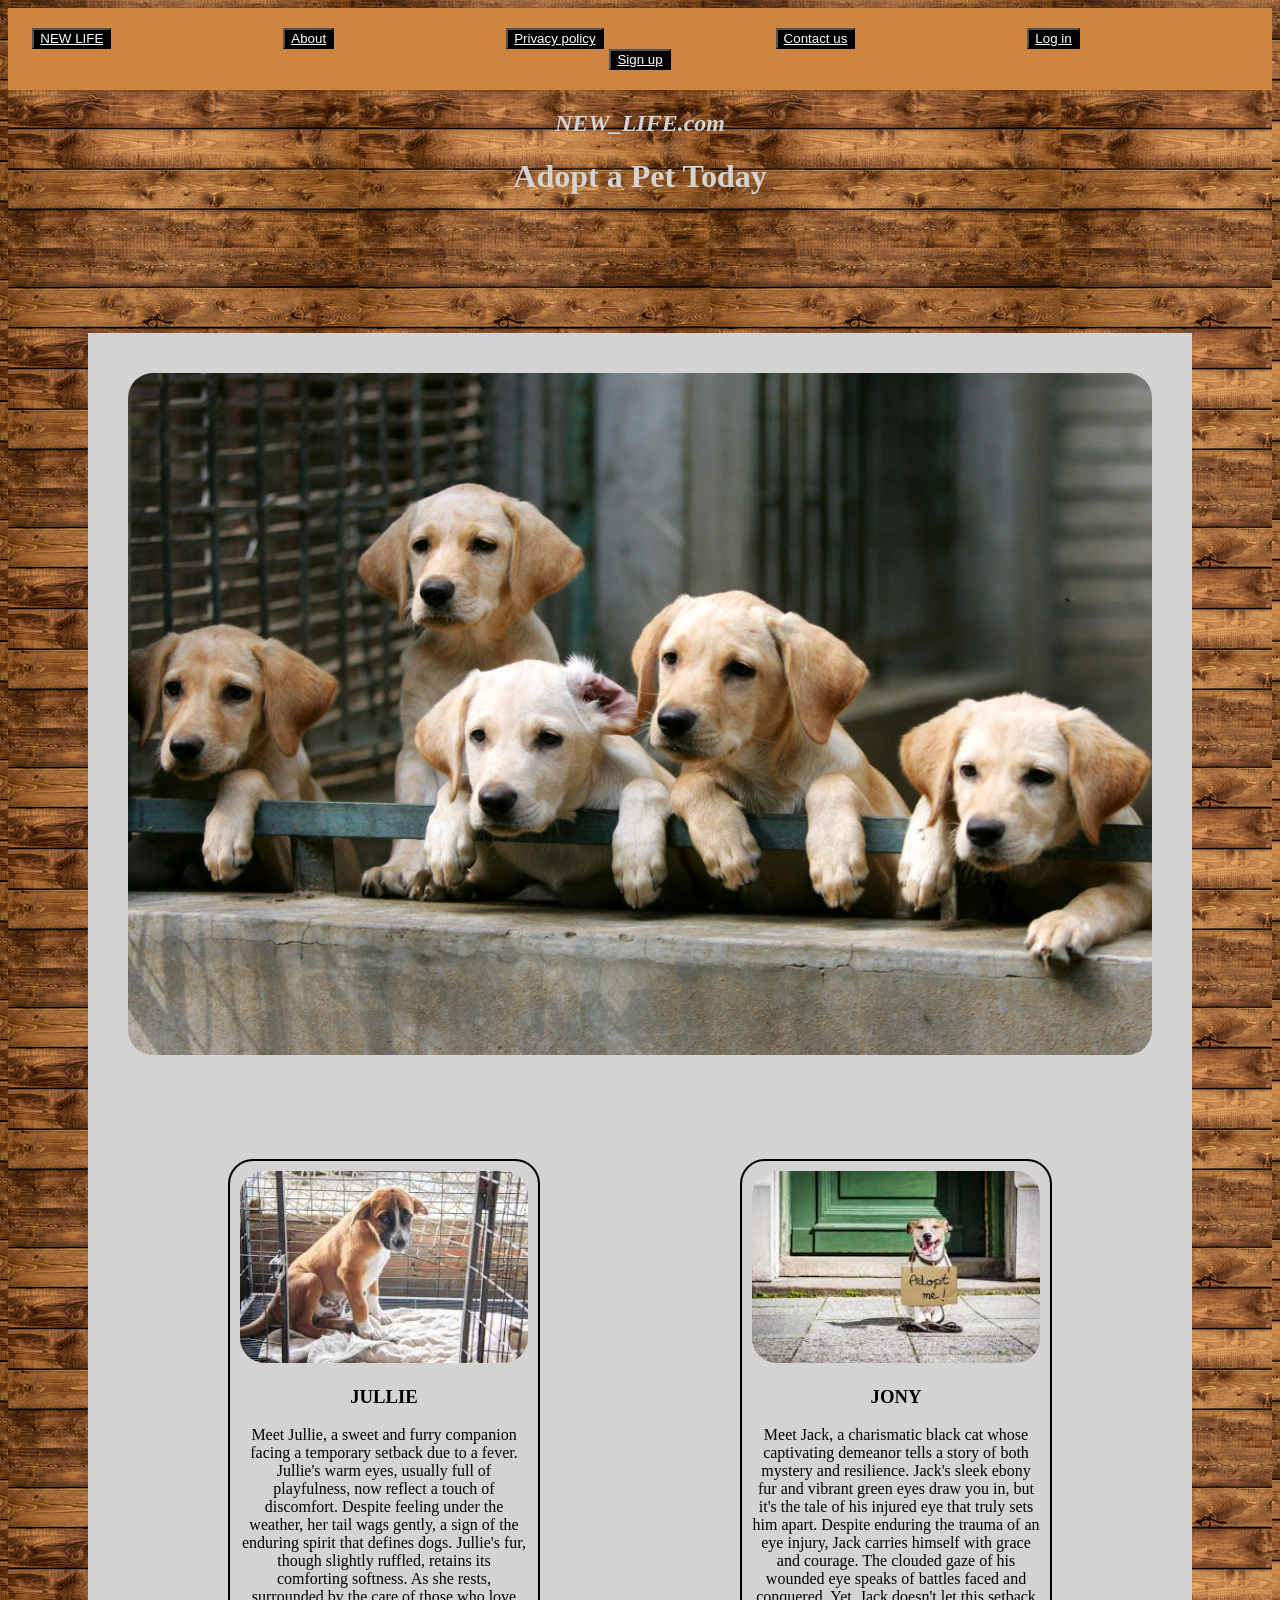
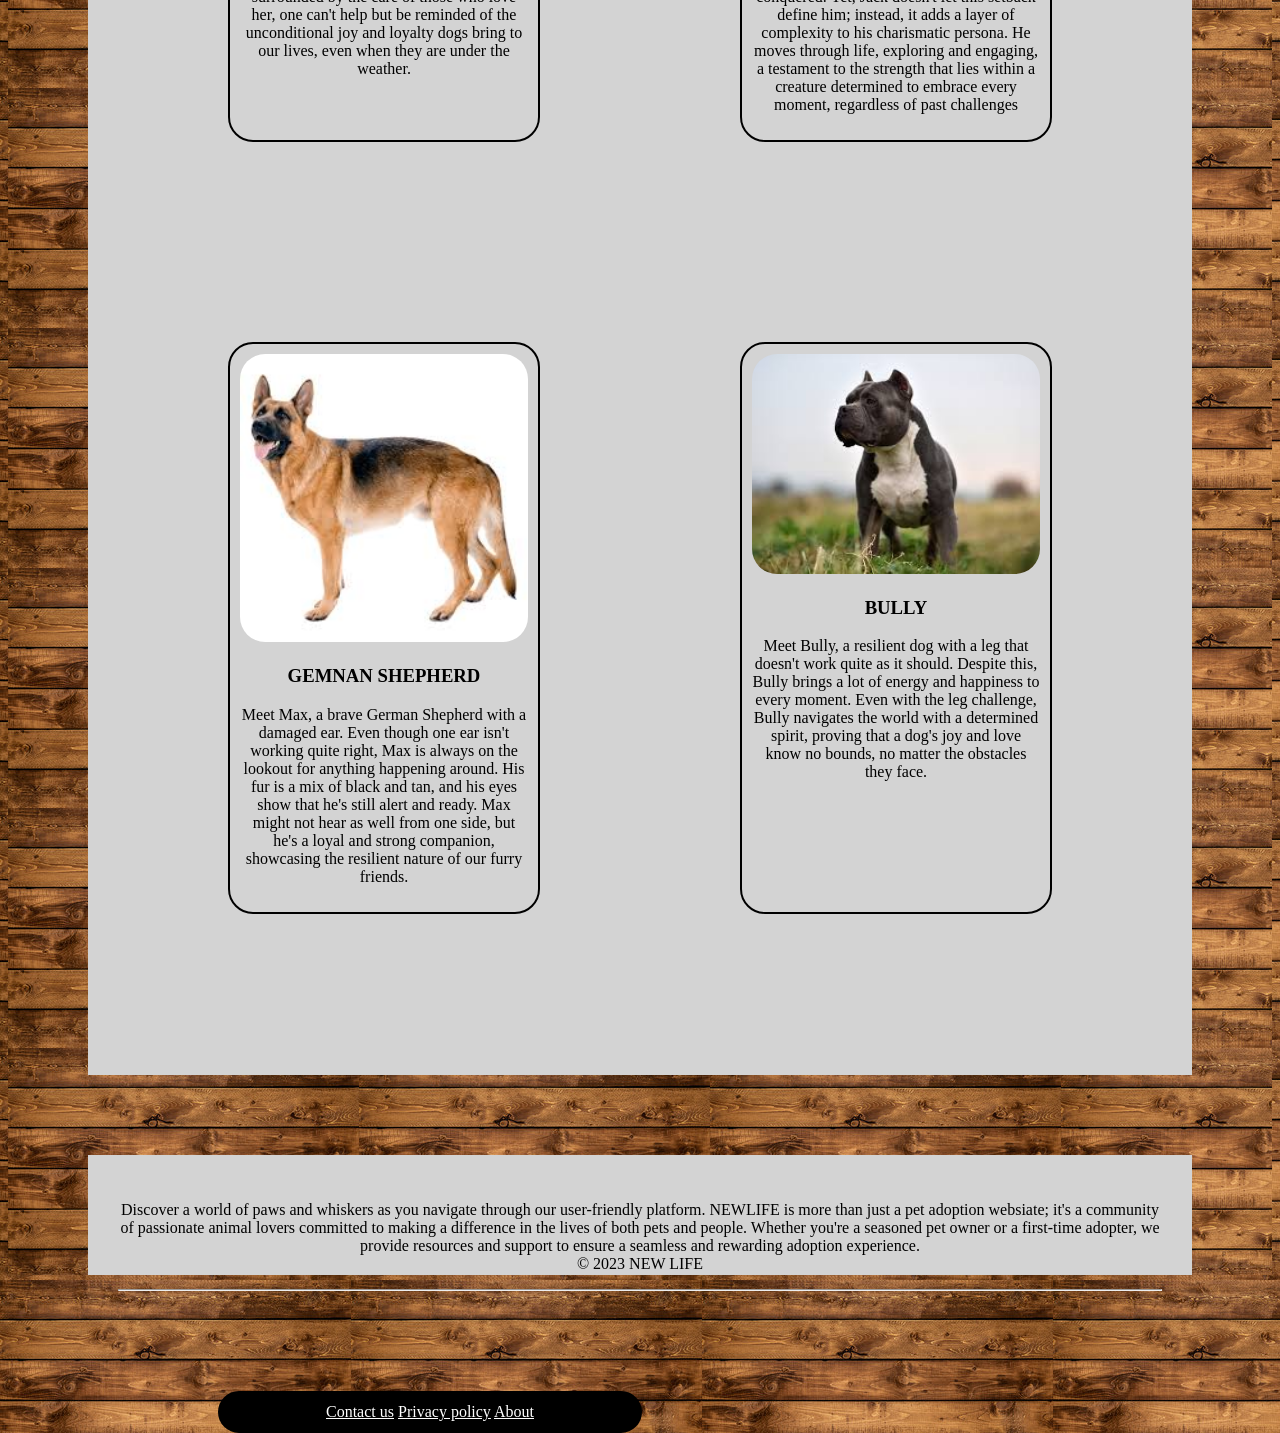
<file: page3.html>
<!DOCTYPE html>


<html lang="en">

<head>

<meta charset="UTF-8" />

<meta http-equiv="X-UA-Compatible" content="IE=edge" />

<meta name="viewport" content="width=device-width, initial-scale=1.0" />

<title>NEW LIFE</title>

<link rel="stylesheet" href="style6.css" />
</head>
<body>
  <header>
    <nav>
      <button onclick="myFunction()"><a href="homepage.html">NEW LIFE</a></button>
      <script>
      function myFunction() {
        alert("NEW LIFE WELCOMES YOU");
      }
      </script> &nbsp;&nbsp;&nbsp;&nbsp;&nbsp;&nbsp;&nbsp;&nbsp;&nbsp;&nbsp;&nbsp;&nbsp;&nbsp;&nbsp;&nbsp;&nbsp;&nbsp;&nbsp;&nbsp;&nbsp;&nbsp;&nbsp;&nbsp;&nbsp;&nbsp;&nbsp;&nbsp;&nbsp;&nbsp;&nbsp;&nbsp;&nbsp;&nbsp;&nbsp;&nbsp;&nbsp;&nbsp;&nbsp;&nbsp;&nbsp;&nbsp;&nbsp;<button type="button"><a href="https://about.ankitsholet.repl.co/">About</a></button>&nbsp;&nbsp;&nbsp;&nbsp;&nbsp;&nbsp;&nbsp;&nbsp;&nbsp;&nbsp;&nbsp;&nbsp;&nbsp;&nbsp;&nbsp;&nbsp;&nbsp;&nbsp;&nbsp;&nbsp;&nbsp;&nbsp;&nbsp;&nbsp;&nbsp;&nbsp;&nbsp;&nbsp;&nbsp;&nbsp;&nbsp;&nbsp;&nbsp;&nbsp;&nbsp;&nbsp;&nbsp;&nbsp;&nbsp;&nbsp;&nbsp;&nbsp;
<button type="button"><a href="privacy.html">Privacy policy</a></button>&nbsp;&nbsp;&nbsp;&nbsp;&nbsp;&nbsp;&nbsp;&nbsp;&nbsp;&nbsp;&nbsp;&nbsp;&nbsp;&nbsp;&nbsp;&nbsp;&nbsp;&nbsp;&nbsp;&nbsp;&nbsp;&nbsp;&nbsp;&nbsp;&nbsp;&nbsp;&nbsp;&nbsp;&nbsp;&nbsp;&nbsp;&nbsp;&nbsp;&nbsp;&nbsp;&nbsp;&nbsp;&nbsp;&nbsp;&nbsp;&nbsp;&nbsp;
<button type="button"><a href="contact.html">Contact us</a> </button>&nbsp;&nbsp;&nbsp;&nbsp;&nbsp;&nbsp;&nbsp;&nbsp;&nbsp;&nbsp;&nbsp;&nbsp;&nbsp;&nbsp;&nbsp;&nbsp;&nbsp;&nbsp;&nbsp;&nbsp;&nbsp;&nbsp;&nbsp;&nbsp;&nbsp;&nbsp;&nbsp;&nbsp;&nbsp;&nbsp;&nbsp;&nbsp;&nbsp;&nbsp;&nbsp;&nbsp;&nbsp;&nbsp;&nbsp;&nbsp;&nbsp;&nbsp;
<button type="button"><a href="loginpage.html">Log in</a> </button>&nbsp;&nbsp;&nbsp;&nbsp;&nbsp;&nbsp;&nbsp;&nbsp;&nbsp;&nbsp;&nbsp;&nbsp;&nbsp;&nbsp;&nbsp;&nbsp;&nbsp;&nbsp;&nbsp;&nbsp;&nbsp;&nbsp;&nbsp;&nbsp;&nbsp;&nbsp;&nbsp;&nbsp;&nbsp;&nbsp;&nbsp;&nbsp;&nbsp;&nbsp;&nbsp;&nbsp;&nbsp;&nbsp;&nbsp;&nbsp;&nbsp;&nbsp;
<button type="button"><a href="sign.html">Sign up</a> </button>

    </nav>
    <style>
      header {
          background-color: #CD853F;
          color: #b3b3b3;
          padding: 20px 0;
          text-align: center;
      }
      nav a:hover {
          background-color: #555;
      }
    </style>
  </header>
<h2 style="color :lightgrey;"><i>NEW_LIFE.com</i></h2>

<h1  class="title" style="color :lightgrey;">Adopt a Pet Today</h1>

<br /><br />
<main >
  <img src="page3_1.jpg">
<div id="pets">

<div class="card">

<img src="page3_2.jpg" alt="tom" />

<h3>JULLIE</h3>

<p>

  Meet Jullie, a sweet and furry companion facing a temporary setback due to a fever. Jullie's warm eyes, usually full of playfulness, now reflect a touch of discomfort. Despite feeling under the weather, her tail wags gently, a sign of the enduring spirit that defines dogs. Jullie's fur, though slightly ruffled, retains its comforting softness. As she rests, surrounded by the care of those who love her, one can't help but be reminded of the unconditional joy and loyalty dogs bring to our lives, even when they are under the weather.

  </p>

  </div>

  <div class="card">

  <img src="page3_3.jpg" alt="tom" />

  <h3>JONY</h3>
    <p>
      Meet Jack, a charismatic black cat whose captivating demeanor tells a story of both mystery and resilience. Jack's sleek ebony fur and vibrant green eyes draw you in, but it's the tale of his injured eye that truly sets him apart. Despite enduring the trauma of an eye injury, Jack carries himself with grace and courage. The clouded gaze of his wounded eye speaks of battles faced and conquered. Yet, Jack doesn't let this setback define him; instead, it adds a layer of complexity to his charismatic persona. He moves through life, exploring and engaging, a testament to the strength that lies within a creature determined to embrace every moment, regardless of past challenges
    </p>
  </div>
</div>
  <div id="pets">

<div class="card">

<img src="page3_4.jpg" alt="tom" />

<h3>GEMNAN SHEPHERD</h3>

<p>
  Meet Max, a brave German Shepherd with a damaged ear. Even though one ear isn't working quite right, Max is always on the lookout for anything happening around. His fur is a mix of black and tan, and his eyes show that he's still alert and ready. Max might not hear as well from one side, but he's a loyal and strong companion, showcasing the resilient nature of our furry friends.

  </p>

  </div>

  <div class="card">

  <img src="page3_5.jpg" alt="tom" />

  <h3>BULLY</h3>
    <p>
      Meet Bully, a resilient dog with a leg that doesn't work quite as it should. Despite this, Bully brings a lot of energy and happiness to every moment. Even with the leg challenge, Bully navigates the world with a determined spirit, proving that a dog's joy and love know no bounds, no matter the obstacles they face.
    </p>
  </div>
</div>
<h4></h4></main></body>
</body> 
  <footer style="background-color :lightgrey;"><p>
    Discover a world of paws and whiskers as you navigate through our user-friendly platform. NEWLIFE is more than just a pet adoption websiate; it's a community of passionate animal lovers committed to making a difference in the lives of both pets and people. Whether you're a seasoned pet owner or a first-time adopter, we provide resources and support to ensure a seamless and rewarding adoption experience.
   <br>    © 2023 NEW LIFE<hr> <section class='card' style="background-color :black;">
    <a href="contact.html">Contact us</a> 
    <a href="privacy.html">Privacy policy</a> 
    <a href="about.html">About</a>
    </section>
  </p>
  </footer>
</html>
</file>
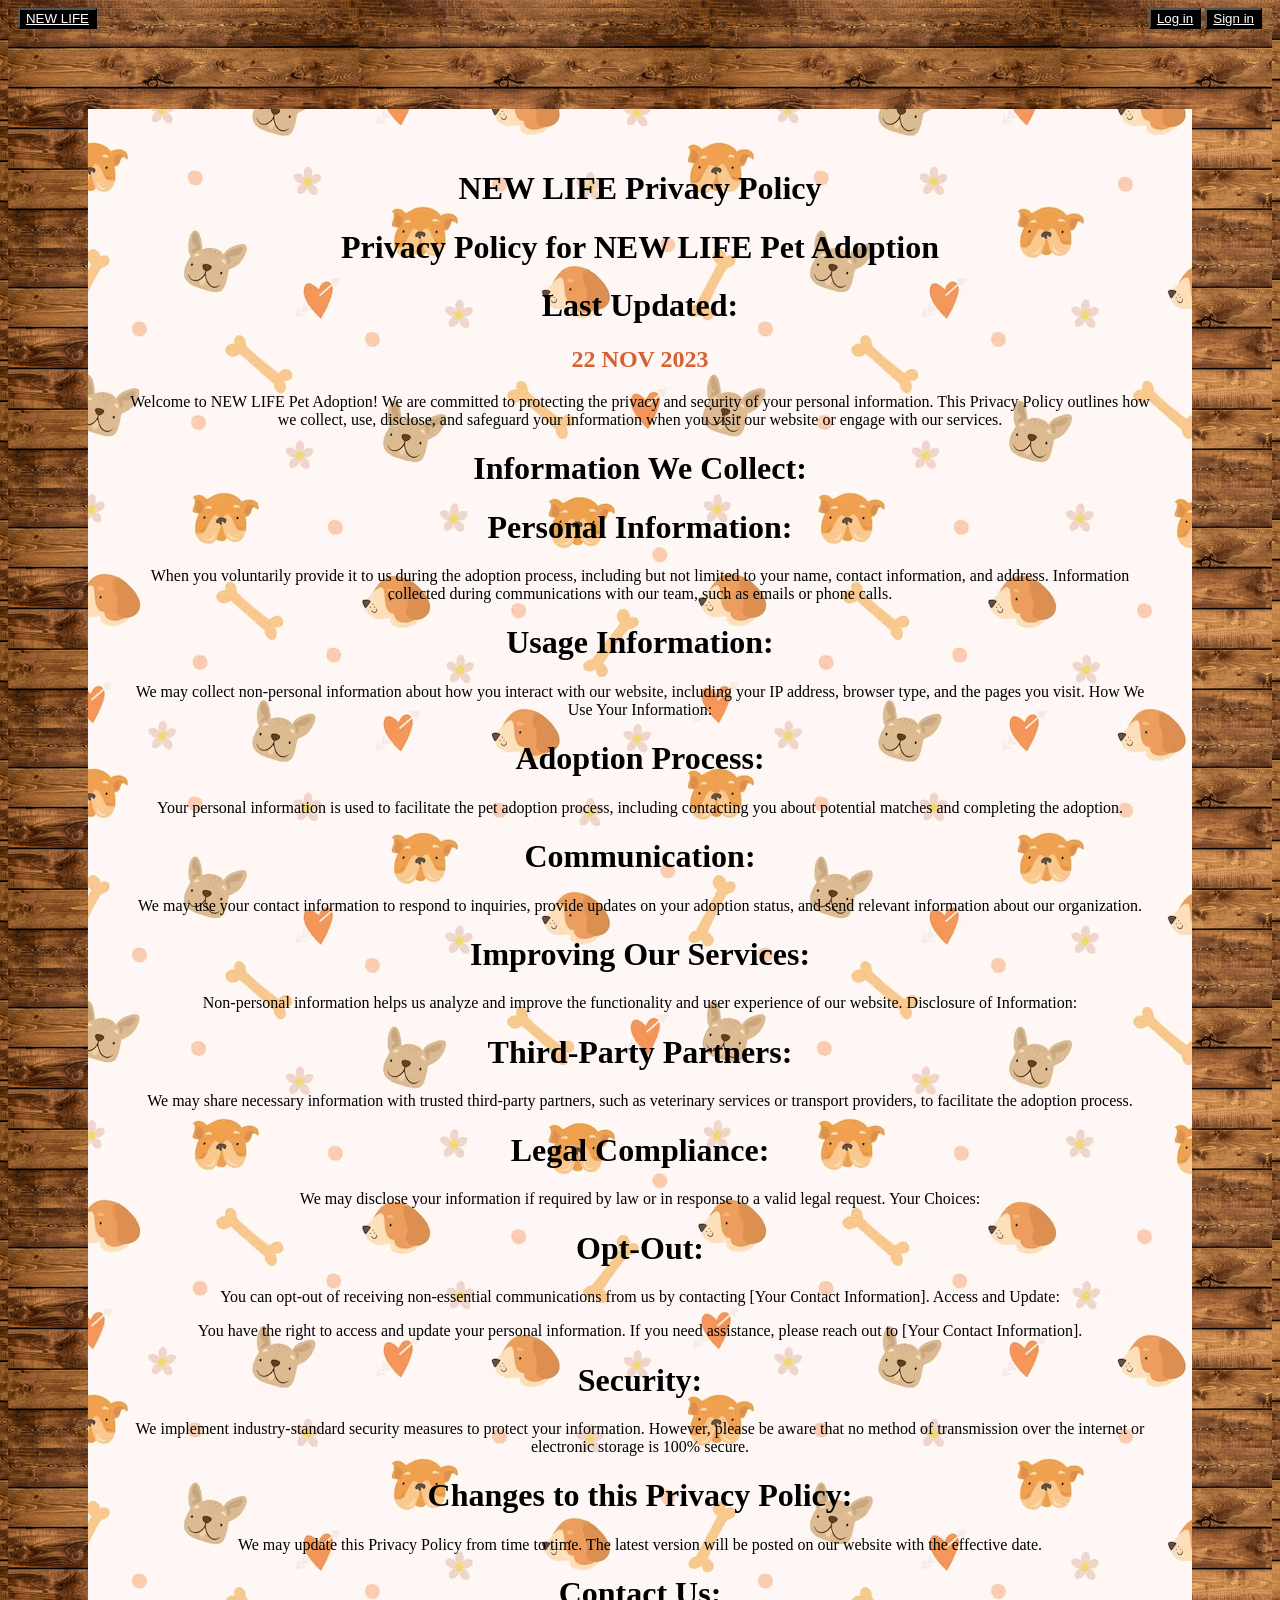
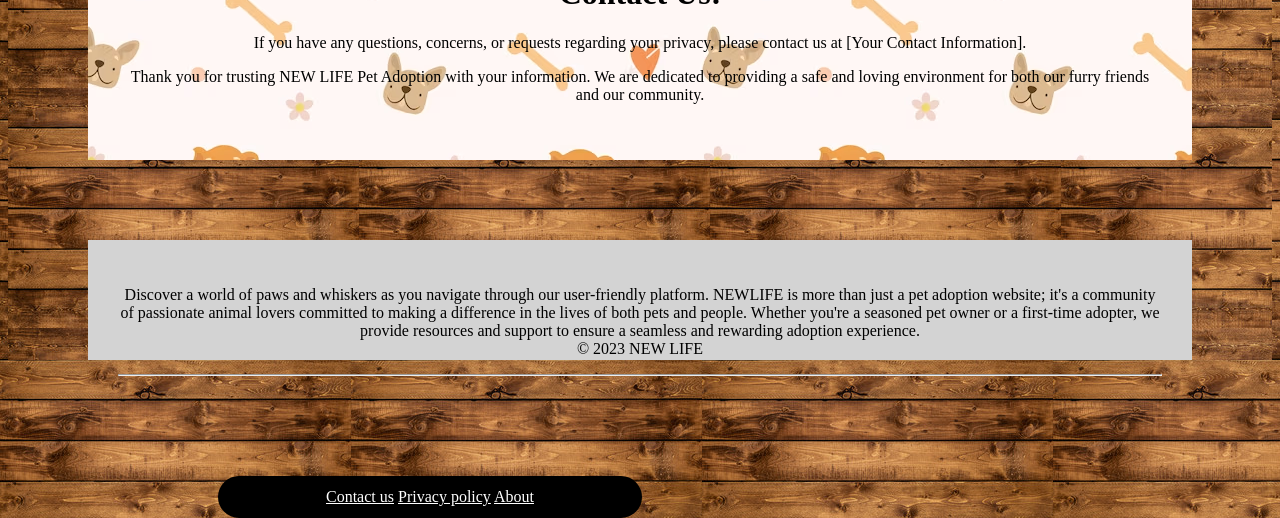
<file: privacy.html>
<!DOCTYPE html>
<html>
<head>
  <meta charset="utf-8">
  <meta name="viewport" content="width=device-width">
  <title> Privacy Policy</title>
  <link href="style7.css"  rel="stylesheet" type="text/css" />
</head>

<body>
  <header> <button onclick="myFunction()"><a href="index.html">NEW LIFE</a></button>
    <script>
    function myFunction() {
      alert("NEW LIFE WELCOMES YOU");
    }
    </script> 
    &nbsp;&nbsp;&nbsp;&nbsp;&nbsp;&nbsp; &nbsp;&nbsp;&nbsp;&nbsp;&nbsp;&nbsp; &nbsp;&nbsp;&nbsp;&nbsp;&nbsp;&nbsp;
    &nbsp;&nbsp;&nbsp;&nbsp;&nbsp;&nbsp; &nbsp;&nbsp;&nbsp;&nbsp;&nbsp;&nbsp; &nbsp;&nbsp;&nbsp;&nbsp;&nbsp;&nbsp;&nbsp;&nbsp;&nbsp;&nbsp;&nbsp;&nbsp; &nbsp;&nbsp;&nbsp;&nbsp;&nbsp;&nbsp; &nbsp;&nbsp;&nbsp;&nbsp;&nbsp;&nbsp;&nbsp;&nbsp;&nbsp;&nbsp;&nbsp;&nbsp; &nbsp;&nbsp;&nbsp;&nbsp;&nbsp;&nbsp; &nbsp;&nbsp;&nbsp;&nbsp;&nbsp;&nbsp;&nbsp;&nbsp;&nbsp;&nbsp;&nbsp;&nbsp; &nbsp;&nbsp;&nbsp;&nbsp;&nbsp;&nbsp; &nbsp;&nbsp;&nbsp;&nbsp;&nbsp;&nbsp;&nbsp;&nbsp;&nbsp;&nbsp;&nbsp;&nbsp; &nbsp;&nbsp;&nbsp;&nbsp;&nbsp;&nbsp; &nbsp;&nbsp;&nbsp;&nbsp;&nbsp;&nbsp;&nbsp;&nbsp;&nbsp;&nbsp;&nbsp;&nbsp; &nbsp;&nbsp;&nbsp;&nbsp;&nbsp;&nbsp; &nbsp;&nbsp;&nbsp;&nbsp;&nbsp;&nbsp; &nbsp;&nbsp;&nbsp;&nbsp;&nbsp;&nbsp; &nbsp;&nbsp;&nbsp;&nbsp;&nbsp;&nbsp;&nbsp;&nbsp;&nbsp;&nbsp;&nbsp;&nbsp; &nbsp;&nbsp;&nbsp;&nbsp;&nbsp;&nbsp; &nbsp;&nbsp;&nbsp;&nbsp;&nbsp;&nbsp;&nbsp;&nbsp;&nbsp;&nbsp;&nbsp;&nbsp; &nbsp;&nbsp;&nbsp;&nbsp;&nbsp;&nbsp; &nbsp;&nbsp;&nbsp;&nbsp;&nbsp;&nbsp;&nbsp;&nbsp;&nbsp;&nbsp;&nbsp;&nbsp; &nbsp;&nbsp;&nbsp;&nbsp;&nbsp;&nbsp; &nbsp;&nbsp;&nbsp;&nbsp;&nbsp;&nbsp;&nbsp;&nbsp;&nbsp;&nbsp;&nbsp;&nbsp; &nbsp;&nbsp;&nbsp;&nbsp;&nbsp;&nbsp; &nbsp;&nbsp;&nbsp;&nbsp;&nbsp;&nbsp;&nbsp;&nbsp;&nbsp;&nbsp;&nbsp;&nbsp;&nbsp;&nbsp;&nbsp;&nbsp;&nbsp;&nbsp;&nbsp;&nbsp;&nbsp;&nbsp;&nbsp;&nbsp;&nbsp;&nbsp;&nbsp;&nbsp;&nbsp;&nbsp;&nbsp;&nbsp;
    <button type="button"><a href="login.html">Log in</a> </button>
     <button type="button"><a href="sign.html">Sign in</a> </button>
  </header>
  <main>
    <h1 class="title">NEW LIFE Privacy Policy</h1>
    <div><p><h1>Privacy Policy for NEW LIFE Pet Adoption

     <h1> Last Updated:  <h2>22 NOV 2023</h2></h1>

     <p> Welcome to NEW LIFE Pet Adoption! We are committed to protecting the privacy and security of your personal information. This Privacy Policy outlines how we collect, use, disclose, and safeguard your information when you visit our website or engage with our services.</p>

      <h1>Information We Collect:</h1>

      <h1>Personal Information:</h1>

     <p> When you voluntarily provide it to us during the adoption process, including but not limited to your name, contact information, and address.
      Information collected during communications with our team, such as emails or phone calls.</p>
      <h1>Usage Information:</h1>

      <p>We may collect non-personal information about how you interact with our website, including your IP address, browser type, and the pages you visit.
      How We Use Your Information:</p>

     <h1> Adoption Process:</h1>

      <p>Your personal information is used to facilitate the pet adoption process, including contacting you about potential matches and completing the adoption.</p>
      <h1>Communication:</h1>

     <p> We may use your contact information to respond to inquiries, provide updates on your adoption status, and send relevant information about our organization.</p>
     <h1> Improving Our Services:</h1>

      <p>Non-personal information helps us analyze and improve the functionality and user experience of our website.
      Disclosure of Information:</p>

      <h1>Third-Party Partners:</h1>

     <p> We may share necessary information with trusted third-party partners, such as veterinary services or transport providers, to facilitate the adoption process.</p>
      <h1>Legal Compliance:</h1>

      <p>We may disclose your information if required by law or in response to a valid legal request.
      Your Choices:</p>

      <h1>Opt-Out:</h1>

     <p> You can opt-out of receiving non-essential communications from us by contacting [Your Contact Information].
      Access and Update:</p>

      <p>You have the right to access and update your personal information. If you need assistance, please reach out to [Your Contact Information].</p>
      <h1>Security:</h1>

     <p> We implement industry-standard security measures to protect your information. However, please be aware that no method of transmission over the internet or electronic storage is 100% secure.</p>

      <h1>Changes to this Privacy Policy:</h1>

     <p> We may update this Privacy Policy from time to time. The latest version will be posted on our website with the effective date.</p>

      <h1>Contact Us:</h1>

      <p>If you have any questions, concerns, or requests 
      regarding your privacy, please contact us at [Your Contact 
  Information].</p>

           <p> Thank you for trusting NEW LIFE Pet Adoption with your 
     information. We are dedicated to providing a safe and 
      loving 
       environment for both our furry friends and our community.</p></main></body>
  <footer style="background-color:lightgrey;"><p>
    Discover a world of paws and whiskers as you navigate through our user-friendly platform. NEWLIFE is more than just a pet adoption website; it's a community of passionate animal lovers committed to making a difference in the lives of both pets and people. Whether you're a seasoned pet owner or a first-time adopter, we provide resources and support to ensure a seamless and rewarding adoption experience. <br> © 2023 NEW LIFE
   <br>   <hr> <section class='card' style="background-color:black;">
    <a href="contact.html">Contact us</a> 
    <a href="privacy.html">Privacy policy</a> 
    <a href="about.html">About</a>
    </section>
  </p>
  </footer>
    </html>
</file>
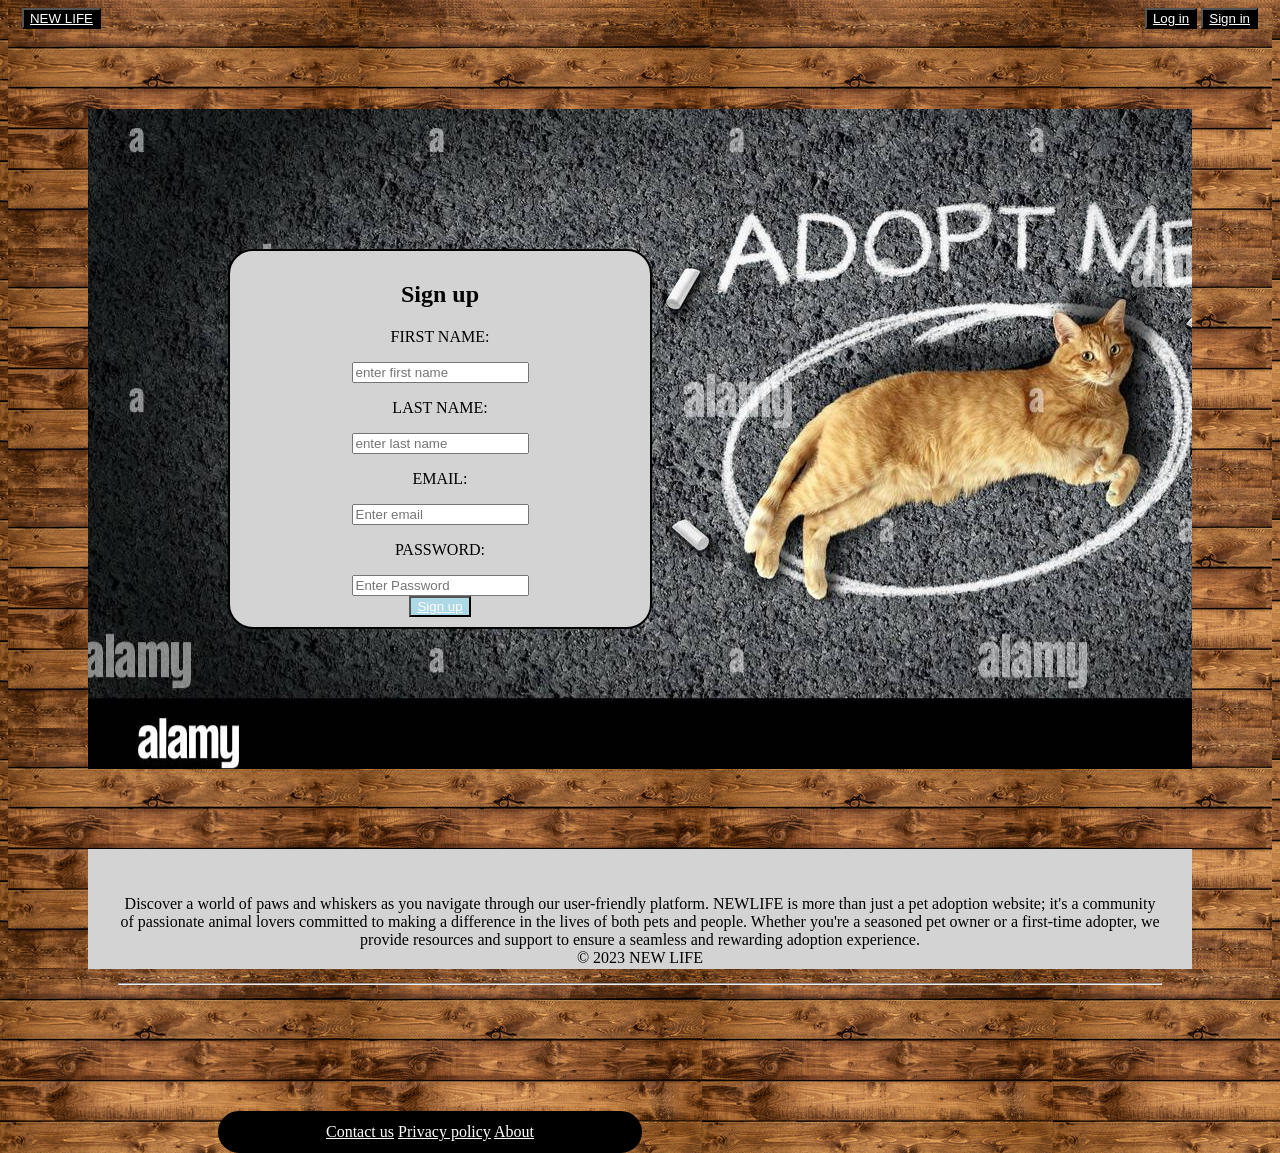
<file: sign.html>
<!DOCTYPE html>
<html>

<head>
  <meta charset="utf-8">
  <meta name="viewport" content="width=device-width">
  <title>Sign up</title>
  <link href="style3.css" rel="stylesheet" type="text/css" />
</head>

<body>
  <header>
    <button onclick="myFunction()"><a href="index.html">NEW LIFE</a></button>
    <script>
      function myFunction() {
        alert("NEW LIFE WELCOMES YOU");
      }
    </script> &nbsp;&nbsp;&nbsp;&nbsp;&nbsp;&nbsp; &nbsp;&nbsp;&nbsp;&nbsp;&nbsp;&nbsp;
    &nbsp;&nbsp;&nbsp;&nbsp;&nbsp;&nbsp; &nbsp;&nbsp;&nbsp;&nbsp;&nbsp;&nbsp;&nbsp;&nbsp;&nbsp;&nbsp;&nbsp;&nbsp;
    &nbsp;&nbsp;&nbsp;&nbsp;&nbsp;&nbsp; &nbsp;&nbsp;&nbsp;&nbsp;&nbsp;&nbsp; &nbsp;&nbsp;&nbsp;&nbsp;&nbsp;&nbsp;
    &nbsp;&nbsp;&nbsp;&nbsp;&nbsp;&nbsp; &nbsp;&nbsp;&nbsp;&nbsp;&nbsp;&nbsp;&nbsp;&nbsp;&nbsp;&nbsp;&nbsp;&nbsp;
    &nbsp;&nbsp;&nbsp;&nbsp;&nbsp;&nbsp; &nbsp;&nbsp;&nbsp;&nbsp;&nbsp;&nbsp; &nbsp;&nbsp;&nbsp;&nbsp;&nbsp;&nbsp;
    &nbsp;&nbsp;&nbsp;&nbsp;&nbsp;&nbsp; &nbsp;&nbsp;&nbsp;&nbsp;&nbsp;&nbsp;&nbsp;&nbsp;&nbsp;&nbsp;&nbsp;&nbsp;
    &nbsp;&nbsp;&nbsp;&nbsp;&nbsp;&nbsp; &nbsp;&nbsp;&nbsp;&nbsp;&nbsp;&nbsp; &nbsp;&nbsp;&nbsp;&nbsp;&nbsp;&nbsp;
    &nbsp;&nbsp;&nbsp;&nbsp;&nbsp;&nbsp; &nbsp;&nbsp;&nbsp;&nbsp;&nbsp;&nbsp;&nbsp;&nbsp;&nbsp;&nbsp;&nbsp;&nbsp;
    &nbsp;&nbsp;&nbsp;&nbsp;&nbsp;&nbsp; &nbsp;&nbsp;&nbsp;&nbsp;&nbsp;&nbsp; &nbsp;&nbsp;&nbsp;&nbsp;&nbsp;&nbsp;
    &nbsp;&nbsp;&nbsp;&nbsp;&nbsp;&nbsp; &nbsp;&nbsp;&nbsp;&nbsp;&nbsp;&nbsp;&nbsp;&nbsp;&nbsp;&nbsp;&nbsp;&nbsp;
    &nbsp;&nbsp;&nbsp;&nbsp;&nbsp;&nbsp; &nbsp;&nbsp;&nbsp;&nbsp;&nbsp;&nbsp; &nbsp;&nbsp;&nbsp;&nbsp;&nbsp;&nbsp;
    &nbsp;&nbsp;&nbsp;&nbsp;&nbsp;&nbsp; &nbsp;&nbsp;&nbsp;&nbsp;&nbsp;&nbsp;&nbsp;&nbsp;&nbsp;&nbsp;&nbsp;&nbsp;
    &nbsp;&nbsp;&nbsp;&nbsp;&nbsp;&nbsp; &nbsp;&nbsp;&nbsp;&nbsp;&nbsp;&nbsp; &nbsp;&nbsp;&nbsp;&nbsp;&nbsp;&nbsp;
    <button type="button"><a href="loginpage.html">Log in</a> </button>
    <button type="button"><a href="sign.html">Sign in</a> </button>
  </header>
  <main>

    <body>
      <section class="card" style="background-color :lightgrey;">
        <h1>Sign up</h1>
        <p>FIRST NAME:</p> <input type="text" placeholder="enter first name">
        <p>LAST NAME:</p><input type="text" placeholder="enter last name">
        <p>EMAIL:</p>
        <input type="email" placeholder="Enter email">
        <P>PASSWORD:</P> <input type="password" placeholder="Enter Password"><br>
        <button type="button" style="background-color :lightblue;" ><a href="index.html">Sign up</a> </button>
      </section>
    </body>
  </main>
  <footer style="background-color :lightgrey;">
    <p>
      Discover a world of paws and whiskers as you navigate through our user-friendly platform. NEWLIFE is more than
      just a pet adoption website; it's a community of passionate animal lovers committed to making a difference in the
      lives of both pets and people. Whether you're a seasoned pet owner or a first-time adopter, we provide resources
      and support to ensure a seamless and rewarding adoption experience.
      <br> © 2023 NEW LIFE
      <hr>&nbsp;&nbsp;&nbsp;&nbsp;&nbsp;&nbsp;&nbsp;
    &nbsp;&nbsp;&nbsp;&nbsp;&nbsp;&nbsp;&nbsp;<section class='card' style="background-color:black;">
      <a href="contact.html">Contact us</a> 
       <a href="privacy.html">Privacy policy</a> 
       <a href="about.html">About</a>
    </section>
    </p>
  </footer>
</body>

</html>
</file>
<file: style1.css>
html,
body{
  text-align: center;
  background:grey;
  background-image: url('front.jpg');
}
main { 
  padding: 40px;
  margin: 80px;
  flex-direction: column;
  justify-content: center;
  align-items: center;
  background:lightgrey;
 
}.card {

width: 400px;

border: 2px solid black; border-radius: 25px;

padding: 10px;

margin: 100px;
}
img {

width: 100%;

border-radius: 25px;
}
a{
  color: white;
}
button{
  background-color: black;
}
h2 { 
  color:#d56130;
}
span{
  color: #946F24;
}
h4{
text-align: right;

color: #3c787e;
}
#pets {
  display: flex;
  justify-content: space-evenly;
}
  @media (max-width = 375px) {
    #pets{
      flex-wrap: wrap;
    }
  }
footer{
  padding: 30px;
  margin: 80px;
  height: 60px;

}
</file>
<file: style4.css>
html,
body{
  text-align: center;
  background:grey;
  background-image: url('front.jpg');
}
main { 
  padding: 40px;
  margin: 80px;
  flex-direction: column;
  justify-content: center;
  align-items: center;
 
  background-image: url('istockphoto-1397600724-612x612.jpg');

}.card {

width: 400px;

border: 2px solid black; border-radius: 25px;

padding: 10px;

margin: 100px;
}
img {

width: 100%;

border-radius: 25px;
}
h2 { 
  color:#d56130;
}
a{
  color: white;
}
button{
  background-color: black;
}
span{
  color: #946F24;
}
h4{
text-align: right;

color: #3c787e;
}
#pets {
  display: flex;
  justify-content: space-evenly;
}
  @media (max-width = 375px) {
    #pets{
      flex-wrap: wrap;
    }
  }
footer{
  padding: 30px;
  margin: 80px;
  height: 60px;
  align-items: center;
}
</file>
<file: stylecontact.css>
html,
  body{
    text-align: center;
    background:grey;
    background-image: url('https://t3.ftcdn.net/jpg/01/04/61/96/240_F_104619688_UP27I7cxkZKuNZn9GxCLCj0TztesAyMV.jpg');
  }
  main { 
    padding: 40px;
    margin: 80px;
    flex-direction: column;
    justify-content: center;
    align-items: center;
    /* <img src="https://thumbs.dreamstime.com/z/pet-adoption-illustration-hands-holding-dogs-cats-shelter-banner-isolated-cute-animals-adopt-vector-background-193794625.jpg"> */
    background-image: url('https://png.pngtree.com/thumb_back/fh260/background/20210327/pngtree-cute-dog-tiled-background-blue-bones-image_595780.jpg');
    
  }.card {

  width: 400px;

  border: 2px solid black; border-radius: 25px;

  padding: 10px;

  margin: 100px;
  }
  img {

  width: 100%;

  border-radius: 25px;
  }
  h2 { 
    color:#d56130;
  }
a{
  color: white;
}
button{
  background-color: black;
}
  span{
    color: #946F24;
  }
  h4{
  text-align: right;

  color: #3c787e;
  }
  #pets {
    display: flex;
    justify-content: space-evenly;
  }
    @media (max-width = 375px) {
      #pets{
        flex-wrap: wrap;
      }
    }
  footer{
    padding: 30px;
    margin: 80px;
    height: 60px;
    align-items: center;
  }
</file>
<file: style2.css>
html,
body{
  text-align: center;
  background:grey;
  background-image: url('front.jpg');
}
main { 
  padding: 40px;
  margin: 80px;
  flex-direction: column;
  justify-content: center;
  align-items: center;
 
  background-image: url("pet-adoption-and-adopting-pets-or-cat-adoptions-or-rescue-animal-shelter-awareness-as-a-feline-laying-on-street-asphalt-with-chalk-drawing-2G4WB9F.jpg");

}.card {

width: 400px;

border: 2px solid black; border-radius: 25px;

padding: 10px;

margin: 100px;
}
img {

width: 100%;

border-radius: 25px;
}
a{
  color: white;
}
button{
  background-color: black;
}
h2 { 
  color:#d56130;
}
span{
  color: #946F24;
}
h4{
text-align: right;

color: #3c787e;
}
#pets {
  display: flex;
  justify-content: space-evenly;
}
  @media (max-width = 375px) {
    #pets{
      flex-wrap: wrap;
    }
  }
footer{
  padding: 30px;
  margin: 80px;
  height: 60px;

}
</file>
<file: style5.css>
html,
body{
  text-align: center;
  background:grey;
  background-image: url('front.jpg');
}
main { 
  padding: 40px;
  margin: 80px;
  flex-direction: column;
  justify-content: center;
  align-items: center;
  background:lightgrey;
  
}.card {

width: 400px;

border: 2px solid black; border-radius: 25px;

padding: 10px;

margin: 100px;
}
img {

width: 100%;

border-radius: 25px;
}
a{
  color: white;
}
button{
  background-color: black;
}
h2 { 
  color:#d56130;
}
span{
  color: #946F24;
}
h4{
text-align: right;

color: #3c787e;
}
#pets {
  display: flex;
  justify-content: space-evenly;
}
  @media (max-width = 375px) {
    #pets{
      flex-wrap: wrap;
    }
  }
footer{
  padding: 30px;
  margin: 80px;
  height: 60px;

}
</file>
<file: style6.css>
html,
body{
  text-align: center;
  background:grey;
  background-image: url('front.jpg');
}
main { 
  padding: 40px;
  margin: 80px;
  flex-direction: column;
  justify-content: center;
  align-items: center;
  background:lightgrey;
  
}.card {

width: 400px;

border: 2px solid black; border-radius: 25px;

padding: 10px;

margin: 100px;
}
img {

width: 100%;

border-radius: 25px;
}
a{
  color: white;
}
button{
  background-color: black;
}
h2 { 
  color:#d56130;
}
span{
  color: #946F24;
}
h4{
text-align: right;

color: #3c787e;
}
#pets {
  display: flex;
  justify-content: space-evenly;
}
  @media (max-width = 375px) {
    #pets{
      flex-wrap: wrap;
    }
  }
footer{
  padding: 30px;
  margin: 80px;
  height: 60px;

}
</file>
<file: style7.css>
html,
body{
  text-align: center;
  background:grey;
  background-image: url('front.jpg');
}
main { 
  padding: 40px;
  margin: 80px;
  flex-direction: column;
  justify-content: center;
  align-items: center;
  /* background:lightgrey; */
  background-image: url("cute-pattern-with-dog-faces-bones_1191-1204.jpg"); 

}.card {

width: 400px;

border: 2px solid black; border-radius: 25px;

padding: 10px;

margin: 100px;
}
a{
  color: white;
}
button{
  background-color: black;
}
img {

width: 100%;

border-radius: 25px;
}
h2 { 
  color:#d56130;
}
span{
  color: #946F24;
}
h4{
text-align: right;

color: #3c787e;
}
#pets {
  display: flex;
  justify-content: space-evenly;
}
  @media (max-width = 375px) {
    #pets{
      flex-wrap: wrap;
    }
  }
footer{
  padding: 30px;
  margin: 80px;
  height: 60px;
  align-items: center;
}
</file>
<file: style3.css>
html,
body{
  text-align: center;
  background:grey;
  background-image: url('front.jpg');
}
main { 
  padding: 40px;
  margin: 80px;
  flex-direction: column;
  justify-content: center;
  align-items: center;
  
   background-image: url('pet-adoption-and-adopting-pets-or-cat-adoptions-or-rescue-animal-shelter-awareness-as-a-feline-laying-on-street-asphalt-with-chalk-drawing-2G4WB9F.jpg');
}.card {

width: 400px;

border: 2px solid black; border-radius: 25px;

padding: 10px;

margin: 100px;
}
a{
  color: white;
}
button{
  background-color: black;
}
img {

width: 100%;

border-radius: 25px;
}
h2 { 
  color:#d56130;
}
span{
  color: #946F24;
}
h4{
text-align: right;

color: #3c787e;
}
#pets {
  display: flex;
  justify-content: space-evenly;
}
  @media (max-width = 375px) {
    #pets{
      flex-wrap: wrap;
    }
  }
footer{
  padding: 30px;
  margin: 80px;
  height: 60px;
  align-items: center;
}
</file>
